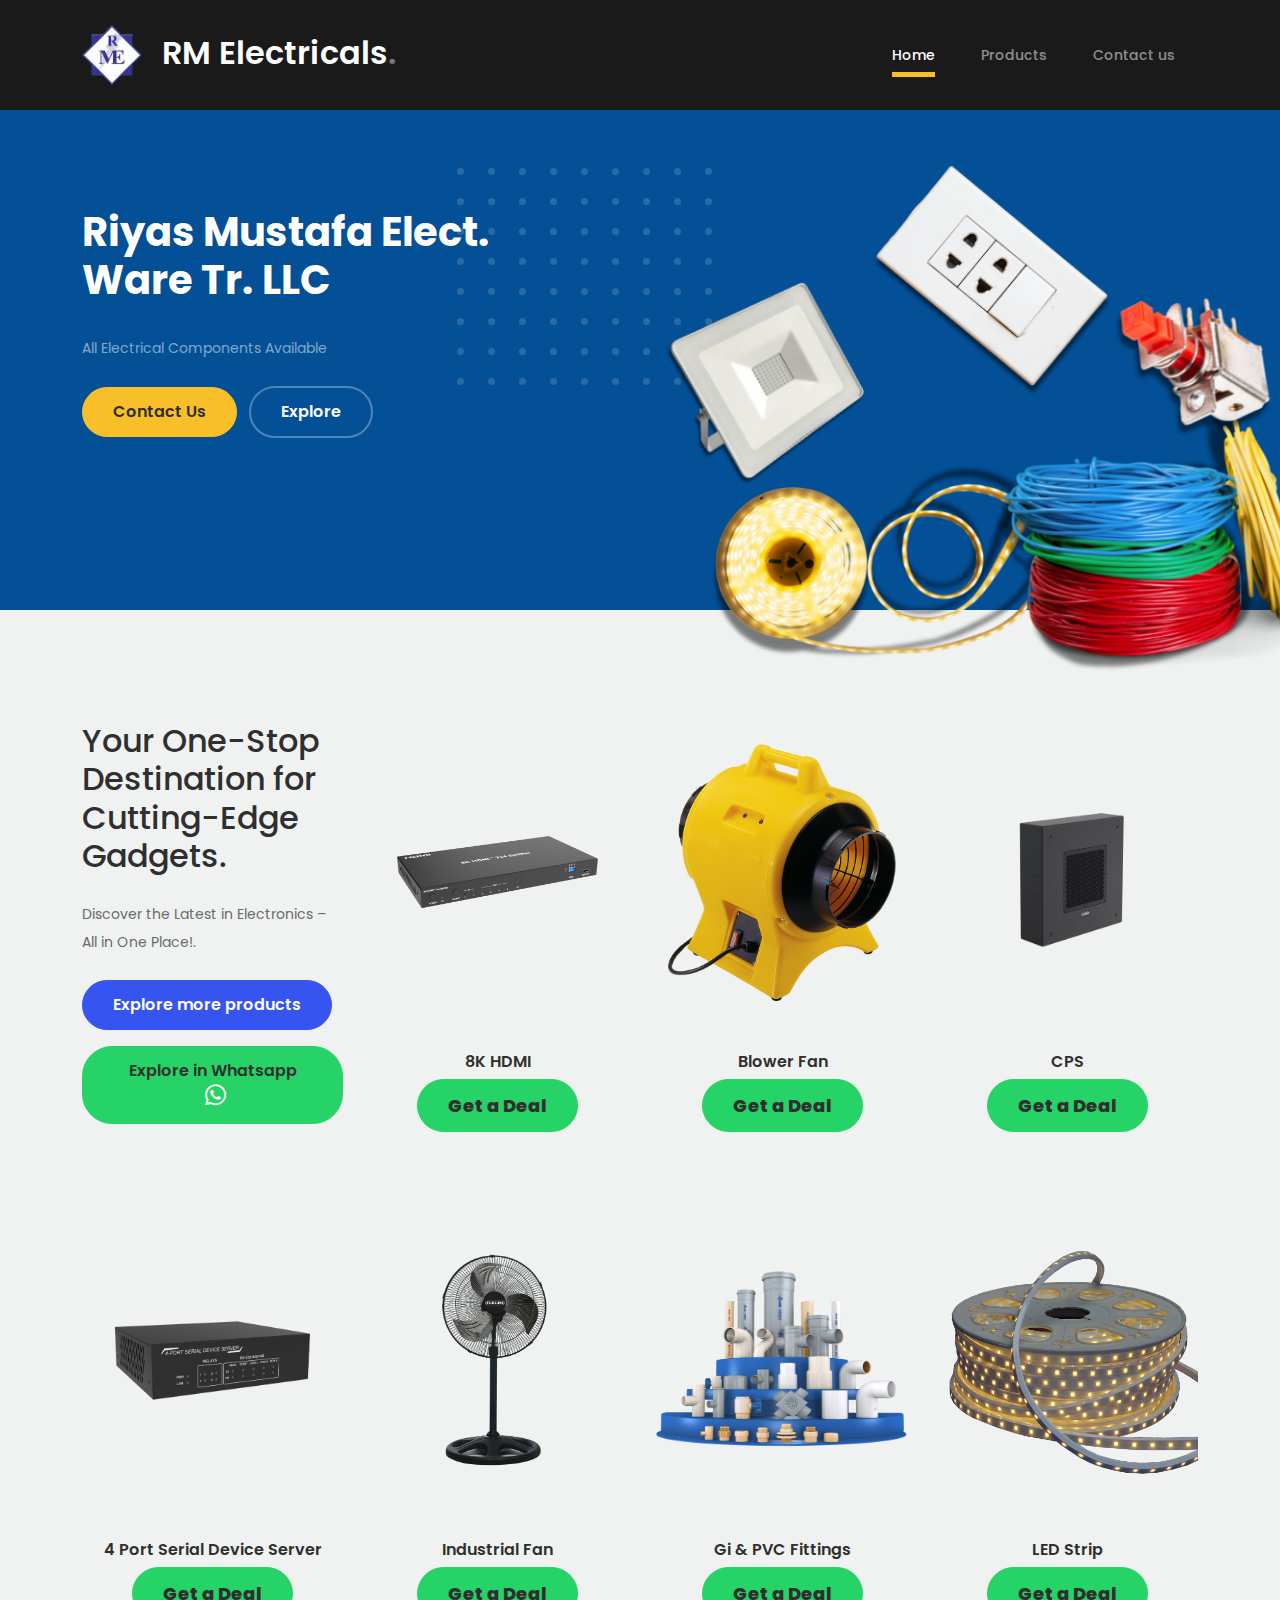
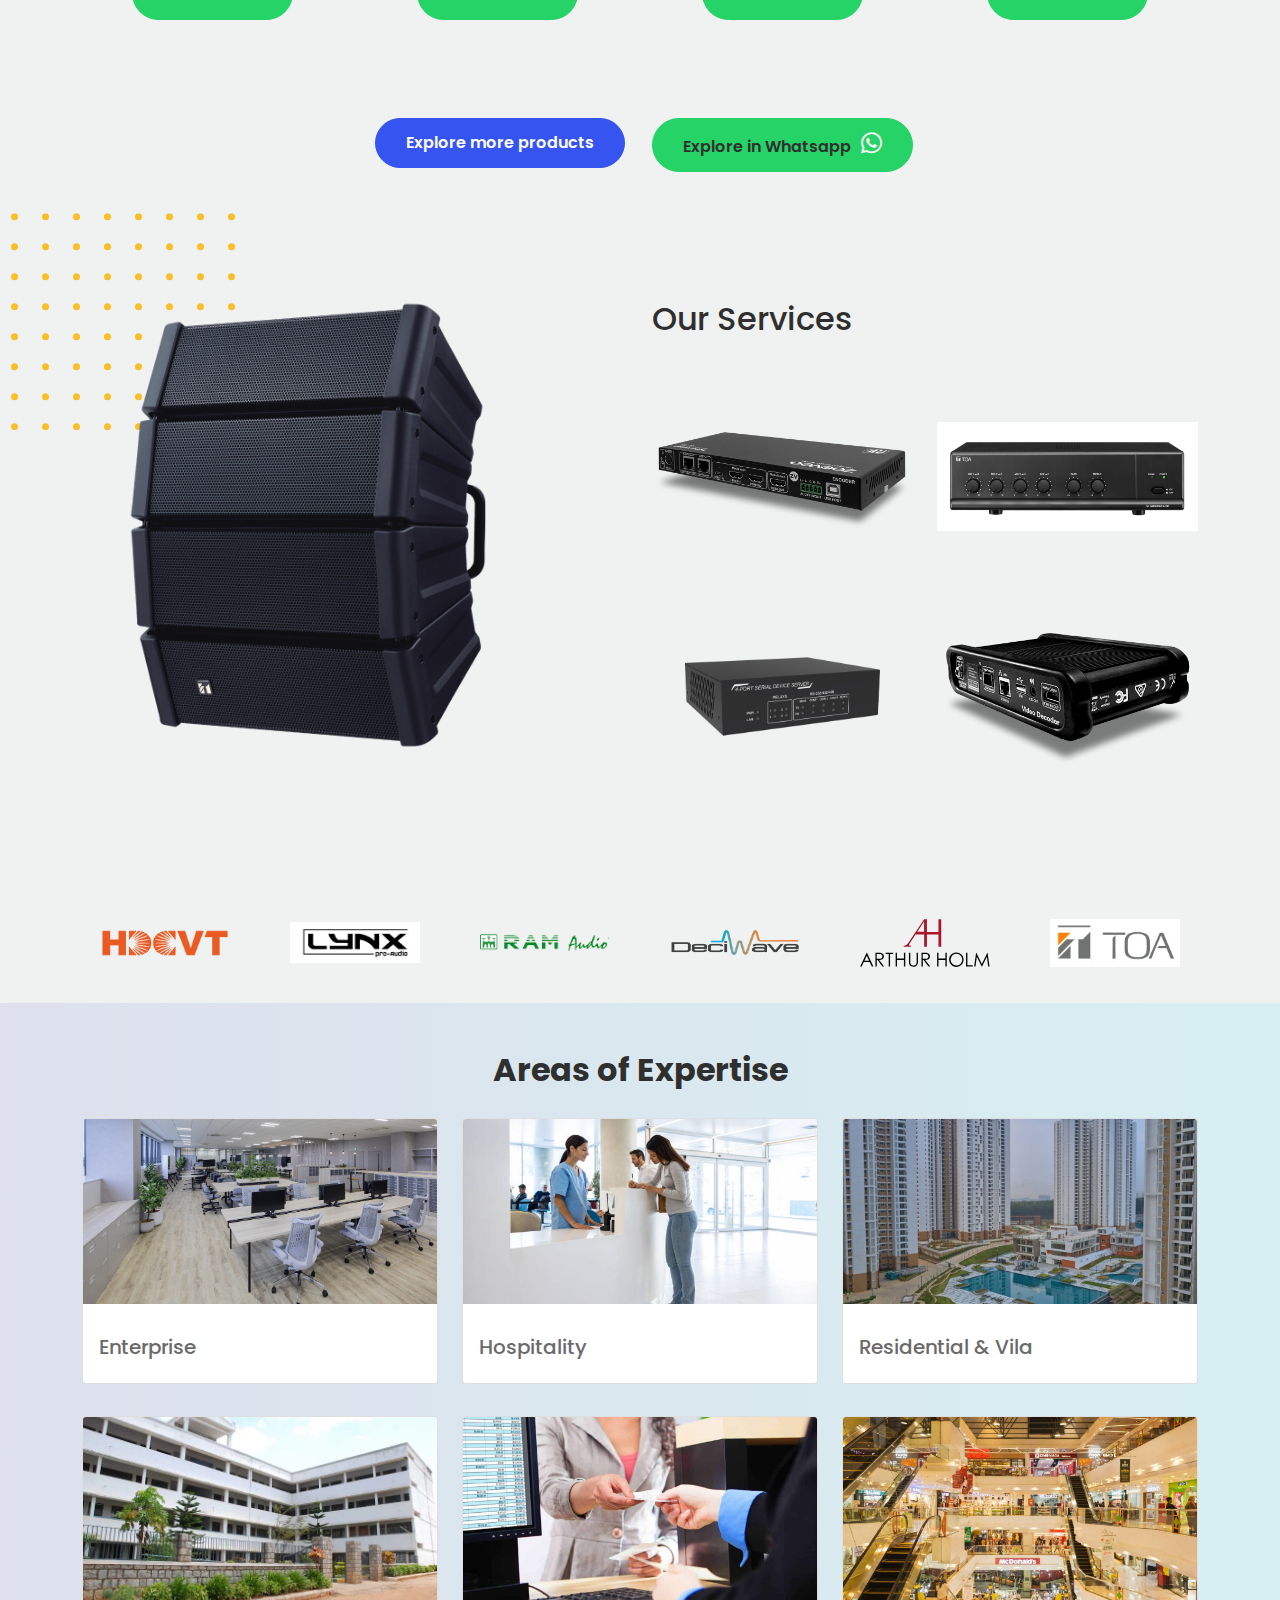
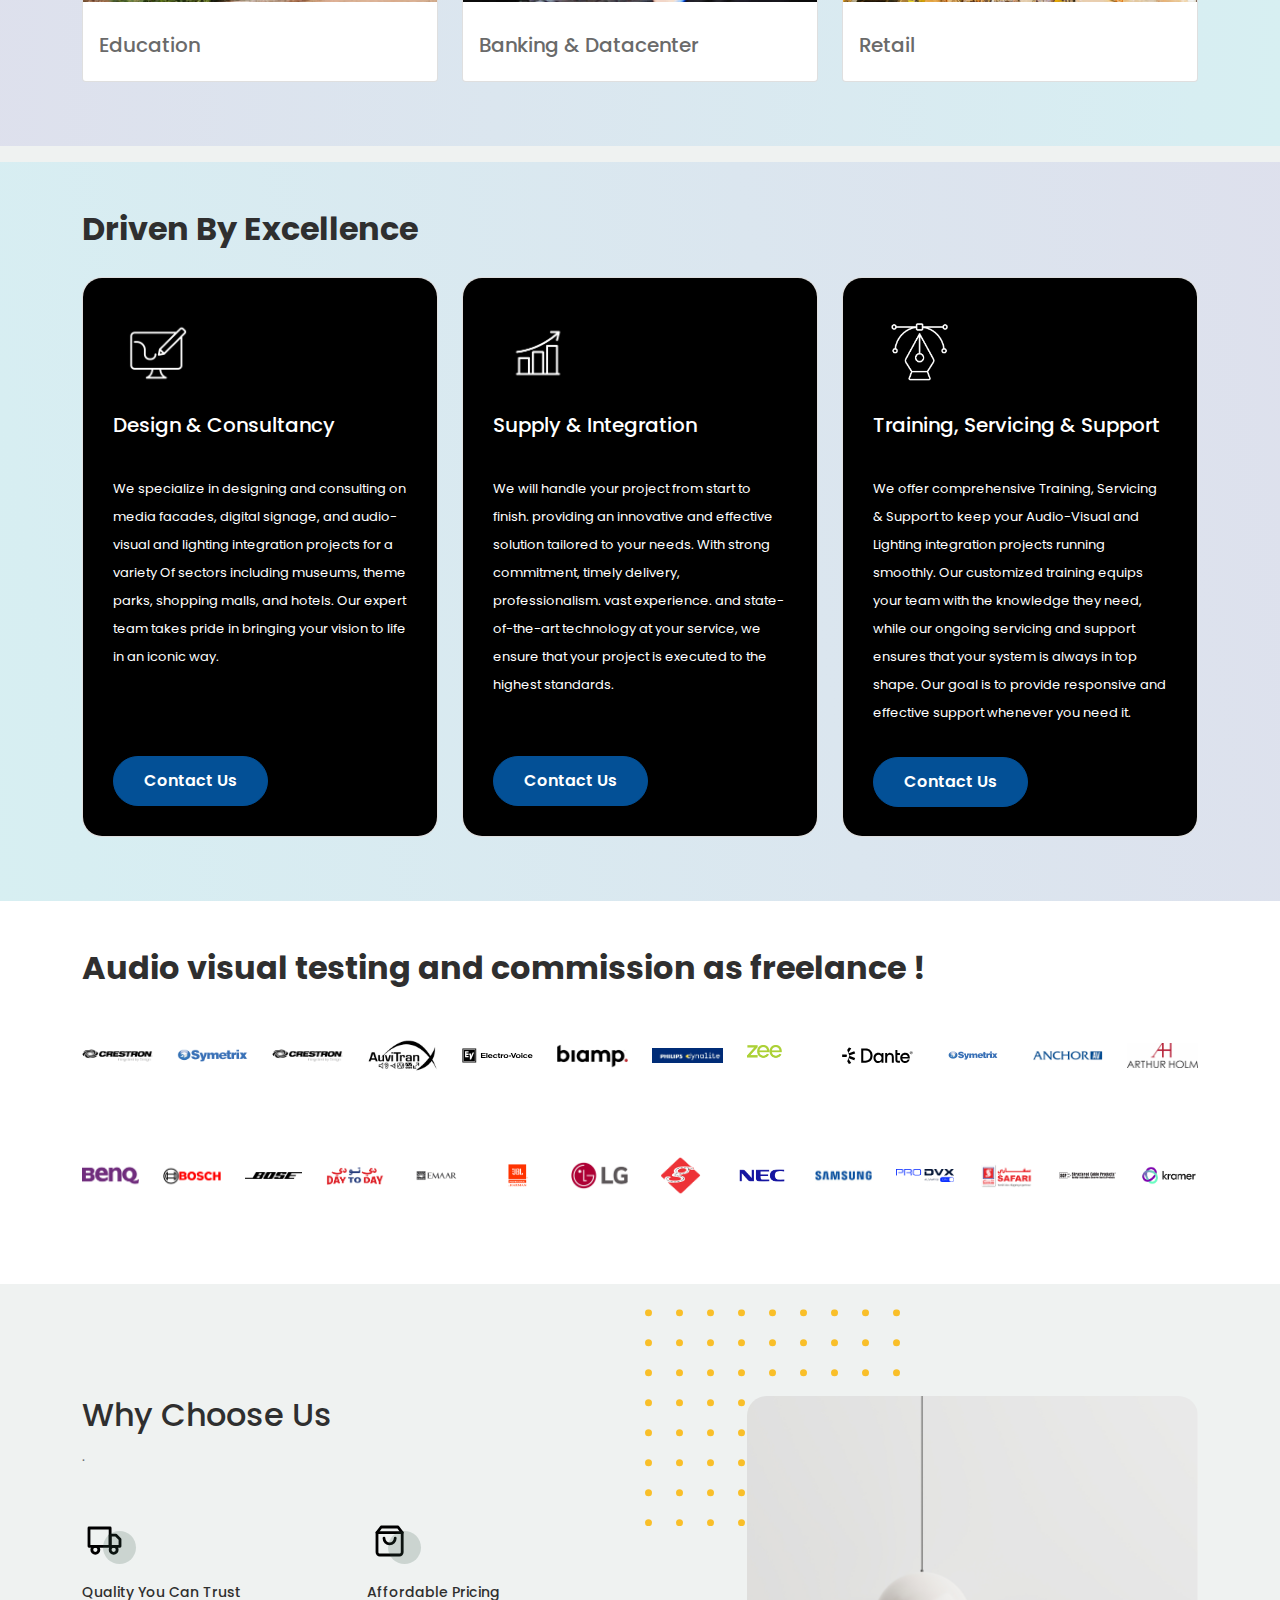
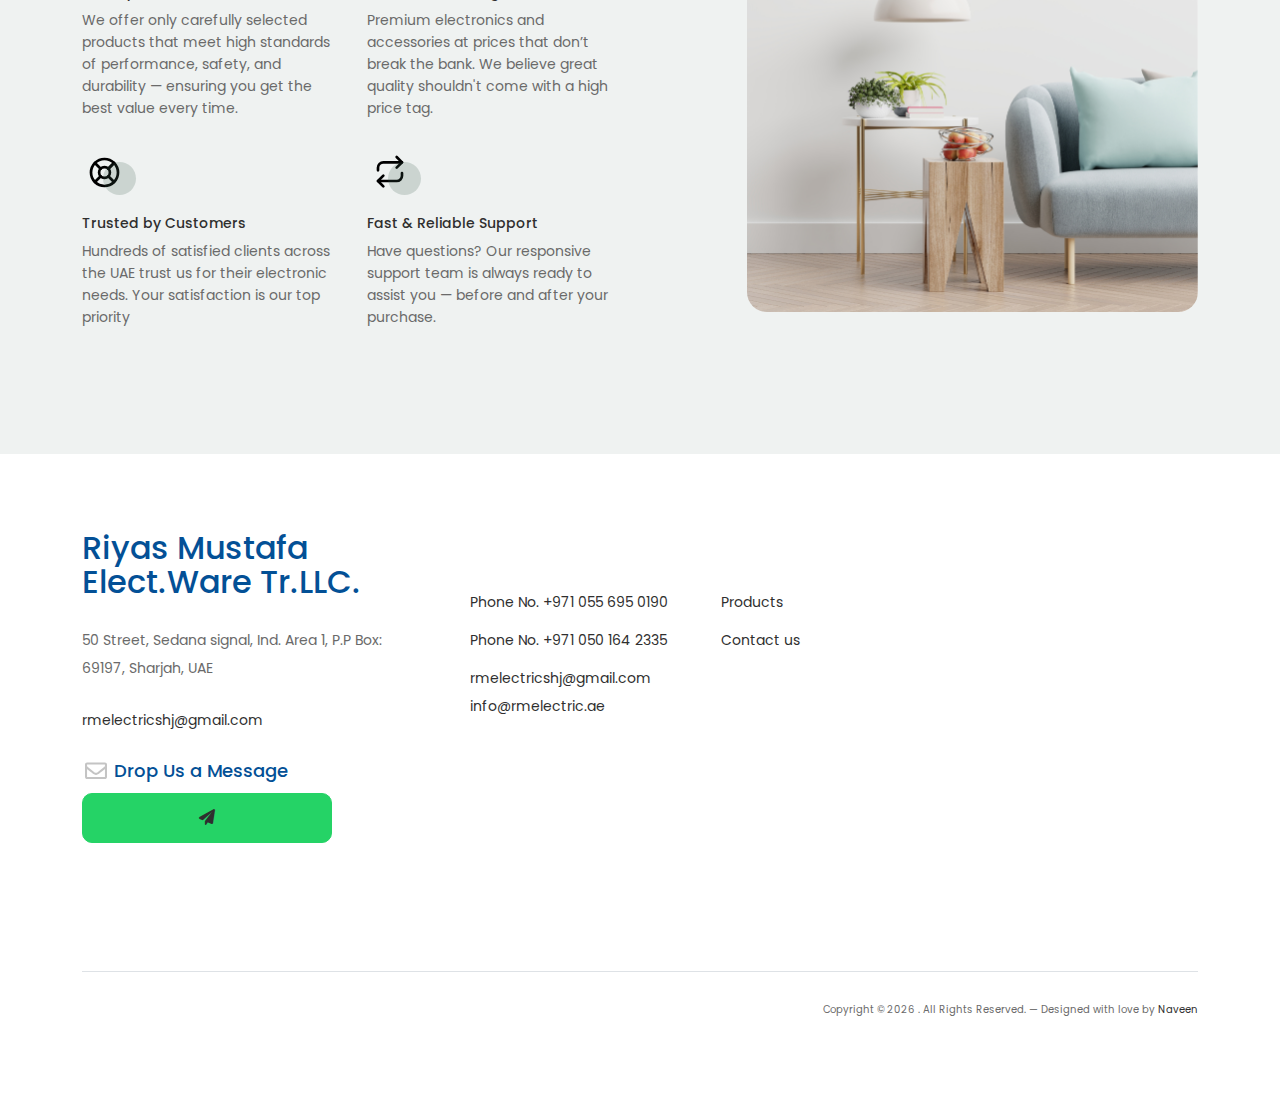
<file: index.html>
<!DOCTYPE html>
<html lang="en">
  <head>
    <meta charset="utf-8" />
    <meta
      name="viewport"
      content="width=device-width, initial-scale=1, shrink-to-fit=no"
    />
    <meta name="author" content="Untree.co" />
    <link rel="shortcut icon" href="favicon.png" />

    <meta name="description" content="" />
    <meta name="keywords" content="bootstrap, bootstrap4" />

    <!-- Bootstrap CSS -->
    <link href="css/bootstrap.min.css" rel="stylesheet" />
    <link
      href="https://cdnjs.cloudflare.com/ajax/libs/font-awesome/6.0.0-beta3/css/all.min.css"
      rel="stylesheet"
    />
    <link href="css/tiny-slider.css" rel="stylesheet" />
    <link
      rel="stylesheet"
      href="https://cdn.jsdelivr.net/npm/swiper@10/swiper-bundle.min.css"
    />
    <link href="css/style.css" rel="stylesheet" />
    <title>Riyas Mustafa Electricals | Dubai</title>
  </head>

  <body>
    <!-- Start Header/Navigation -->
    <nav
      class="custom-navbar navbar navbar navbar-expand-md navbar-dark bg-dark"
      arial-label="Furni navigation bar"
    >
      <div class="container">
        <a class="navbar-brand" href="index.html"
          ><img src="images/main-logopng.png" class="main-logo" srcset="" />RM
          Electricals<span>.</span></a
        >

        <button
          class="navbar-toggler"
          type="button"
          data-bs-toggle="collapse"
          data-bs-target="#navbarsFurni"
          aria-controls="navbarsFurni"
          aria-expanded="false"
          aria-label="Toggle navigation"
        >
          <span class="navbar-toggler-icon"></span>
        </button>

        <div class="collapse navbar-collapse" id="navbarsFurni">
          <ul class="custom-navbar-nav navbar-nav ms-auto mb-2 mb-md-0">
            <li class="nav-item active">
              <a class="nav-link" href="index.html">Home</a>
            </li>
            <li><a class="nav-link" href="shop.html">Products</a></li>
            <li><a class="nav-link" href="#contact">Contact us</a></li>
          </ul>
        </div>
      </div>
    </nav>
    <!-- End Header/Navigation -->

    <!-- Start Hero Section -->
    <div class="hero">
      <div class="container">
        <div class="row justify-content-between">
          <div class="col-lg-5">
            <div class="intro-excerpt">
              <h1>
                Riyas Mustafa <span clsas="d-block">Elect. Ware Tr. LLC</span>
              </h1>
              <p class="mb-4">All Electrical Components Available</p>
              <p>
                <a
                  href="https://wa.me/971524978348?text=Hello%2C%20I%27m%20interested%20in%20your%20products.%20Please%20share%20more%20details." target="_blank""
                  class="btn btn-secondary me-2"
                  >Contact Us</a
                >
                <a href="#explore" class="btn btn-white-outline">Explore</a>
              </p>
              <br />
            </div>
          </div>
          <div class="col-lg-7">
            <div class="hero-img-wrap">
              <img src="images/head-bg.png" class="img-fluid" />
            </div>
          </div>
        </div>
      </div>
    </div>
    <!-- End Hero Section -->

    <!-- Start Product Section -->
    <div class="product-section pb-0" id="explore">
      <div class="container">
        <!-- Start Row 1 -->
        <div class="row">
          <!-- Start Column 1 -->
          <div class="col-md2 col-lg-3 mb-5 mb-lg-0">
            <h2 class="mb-4 section-title">
              Your One-Stop Destination for Cutting-Edge Gadgets.
            </h2>
            <p class="mb-4">
              Discover the Latest in Electronics – All in One Place!.
            </p>
            <p>
              <a href="shop.html" class="btn btn-blue">Explore more products</a>
            </p>
            <p>
              <a href="https://wa.me/+971582276119" class="btn btn-green"
                >Explore in Whatsapp <i class="fa-brands fa-whatsapp wa"></i
              ></a>
            </p>
          </div>
          <!-- End Column 1 -->

          <!-- Start Column 2 -->
          <div class="col-12 col-md-4 col-lg-3 mb-5 mb-md-0">
            <a class="product-item" href="https://wa.me/+971582276119">
              <img
                src="images/product/8k-hdmi.png"
                class="img-fluid product-thumbnail short"
              />
              <h3 class="product-title">8K HDMI</h3>
              <strong class="product-price btn btn-green">Get a Deal</strong>

              <span class="icon-cross">
                <img src="images/whatsapp.png" class="img-fluid" />
              </span>
            </a>
          </div>
          <!-- End Column 2 -->

          <!-- Start Column 3 -->
          <div class="col-6 col-md-4 col-lg-3 mb-5 mb-md-0">
            <a class="product-item" href="https://wa.me/+971582276119">
              <img
                src="images/product/blower-fan.png"
                class="img-fluid product-thumbnail short"
              />

              <h3 class="product-title">Blower Fan</h3>
              <strong class="product-price btn btn-green">Get a Deal</strong>

              <span class="icon-cross">
                <img src="images/whatsapp.png" class="img-fluid" />
              </span>
            </a>
          </div>
          <!-- End Column 3 -->

          <!-- Start Column 4 -->
          <div class="col-6 col-md-4 col-lg-3 mb-5 mb-md-0">
            <a class="product-item" href="https://wa.me/+971582276119">
              <img
                src="images/product/CPS-F10S-sin-fondo-scaled.webp"
                class="img-fluid product-thumbnail short"
              />
              <h3 class="product-title">CPS</h3>
              <strong class="product-price btn btn-green">Get a Deal</strong>

              <span class="icon-cross">
                <img src="images/whatsapp.png" class="img-fluid" />
              </span>
            </a>
          </div>
          <!-- End Column 4 -->
        </div>
        <!-- End Row 1 -->
        <br />
        <!-- Start Row 2 -->
        <div class="row">
          <!-- Start Column 1 -->
          <div class="col-6 col-md-4 col-lg-3 mb-5 mb-md-0">
            <a class="product-item" href="https://wa.me/+971582276119">
              <img
                src="images/product/4-port-service.png"
                class="img-fluid product-thumbnail short"
              />
              <h3 class="product-title">4 Port Serial Device Server</h3>
              <strong class="product-price btn btn-green">Get a Deal</strong>

              <span class="icon-cross">
                <img src="images/whatsapp.png" class="img-fluid" />
              </span>
            </a>
          </div>
          <!-- End Column 1 -->

          <!-- Start Column 2 -->
          <div class="col-6 col-md-4 col-lg-3 mb-5 mb-md-0">
            <a class="product-item" href="https://wa.me/+971582276119">
              <img
                src="images/product/industrial-fan.png"
                class="img-fluid product-thumbnail short"
              />
              <h3 class="product-title">Industrial Fan</h3>
              <strong class="product-price btn btn-green">Get a Deal</strong>

              <span class="icon-cross">
                <img src="images/whatsapp.png" class="img-fluid" />
              </span>
            </a>
          </div>
          <!-- End Column 2 -->

          <!-- Start Column 3 -->
          <div class="col-6 col-md-4 col-lg-3 mb-5 mb-md-0">
            <a class="product-item" href="https://wa.me/+971582276119">
              <img
                src="images/product/pvc-fitting.png"
                class="img-fluid product-thumbnail short"
              />

              <h3 class="product-title">Gi & PVC Fittings</h3>
              <strong class="product-price btn btn-green">Get a Deal</strong>

              <span class="icon-cross">
                <img src="images/whatsapp.png" class="img-fluid" />
              </span>
            </a>
          </div>
          <!-- End Column 3 -->

          <!-- Start Column 4 -->
          <div class="col-6 col-md-4 col-lg-3 mb-5 mb-md-0">
            <a class="product-item" href="https://wa.me/+971582276119">
              <img
                src="images/product/led-strip.png"
                class="img-fluid product-thumbnail short"
              />
              <h3 class="product-title">LED Strip</h3>
              <strong class="product-price btn btn-green">Get a Deal</strong>

              <span class="icon-cross">
                <img src="images/whatsapp.png" class="img-fluid" />
              </span>
            </a>
          </div>
          <!-- End Column 4 -->
          <!-- End Row 2 -->

          <!-- Start Explore area -->

          <div class="d-flex justify-content-center text-center mt-md-5">
            <div class="row">
              <div class="col-md-6 col-lg-6 mb-3 mb-lg-0">
                <p>
                  <a href="shop.html" class="btn btn-blue"
                    >Explore more products</a
                  >
                </p>
              </div>
              <div class="col-md-6 col-lg-6 mb-3 mb-lg-0">
                <p>
                  <a
                    href="https://wa.me/+971582276119"
                    class="btn btn-green no-wrap"
                    >Explore in Whatsapp <i class="fa-brands fa-whatsapp wa"></i
                  ></a>
                </p>
              </div>
            </div>
          </div>
        </div>
      </div>
    </div>
      <!-- End Explore area -->
      <!-- End Product Section -->

      <!-- Start Why Choose Us Section -->
      <div class="why-choose-section pb-2 our-service-m">
        <div class="container">
          <div class="row justify-content-between">
            <div class="col-lg-5">
              <div class="img-wrap">
                <img src="images/Speaker.png" alt="Image" class="img-fluid" />
              </div>
            </div>
            <div class="col-lg-6">
              <h2 class="section-title">Our Services</h2>

              <div class="row my-5 our-service-m">
                <div class="col-6 col-md-6">

                <a class="product-item no-anim pb-0" href="https://wa.me/+971582276119">
              <img
                src="images/product/zyperuhd60-2e-beautyshot.png"
                class="img-fluid product-thumbnail short short-service"
              />
            </a>
                </div>
				<div class="col-6 col-md-6">
                <div class="feature">

                <a class="product-item no-anim" href="https://wa.me/+971582276119">
              <img
                src="images/product/a230-hv_pf1e.jpg"
                class="img-fluid product-thumbnail short short-service"
              />
            </a>
                  </div>
                </div>

				<div class="col-6 col-md-6">
                <div class="feature">

                <a class="product-item no-anim" href="https://wa.me/+971582276119">
              <img
                src="images/product/4-port-service.png"
                class="img-fluid product-thumbnail short short-service mb-0"
              />
            </a>
                  </div>
                </div>

				<div class="col-6 col-md-6">
                <div class="feature">

                <a class="product-item no-anim" href="https://wa.me/+971582276119">
              <img
                src="images/product/zyperxr-decoder-Z4KDECF3XS-beautyshot.png"
                class="img-fluid product-thumbnail short short-service"
              />
            </a>
                  </div>
                </div>



              </div>
            </div>
          </div>
        </div>
      </div>
      <!-- End Why Choose Us Section -->

            <!-- Start Brand -->

      <div class="popular-product pb-0">
        <div class="container">
          <div class="row">
            <div class="col-4 col-md-2 col-lg-2 mb-3 mb-lg-0">
              <div class="product-item-sm d-flex justify-content-center">
                <div class="">
                  <img
                    src="images/brand/00.png"
                    alt="Image"
                    class="img-fluid sm-product"
                  />
                </div>
              </div>
            </div>

            <div class="col-4 col-md-2 col-lg-2 mb-3 mb-lg-0">
              <div class="product-item-sm d-flex justify-content-center">
                <div class="">
                  <img
                    src="images/brand/01.jpg"
                    alt="Image"
                    class="img-fluid sm-product"
                  />
                </div>
              </div>
            </div>

            <div class="col-4 col-md-2 col-lg-2 mb-3 mb-lg-0">
              <div class="product-item-sm d-flex justify-content-center">
                <div class="">
                  <img
                    src="images/brand/02.png"
                    alt="Image"
                    class="img-fluid sm-product"
                  />
                </div>
              </div>
            </div>

            <div class="col-4 col-md-2 col-lg-2 mb-3 mb-lg-0">
              <div class="product-item-sm d-flex justify-content-center">
                <div class="">
                  <img
                    src="images/brand/03.png"
                    alt="Image"
                    class="img-fluid sm-product"
                  />
                </div>
              </div>
            </div>
            <div class="col-4 col-md-2 col-lg-2 mb-3 mb-lg-0">
              <div class="product-item-sm d-flex justify-content-center">
                <div class="">
                  <img
                    src="images/brand/04.svg"
                    alt="Image"
                    class="img-fluid sm-product"
                  />
                </div>
              </div>
            </div>
            <div class="col-4 col-md-2 col-lg-2 mb-3 mb-lg-0">
              <div class="product-item-sm d-flex justify-content-center">
                <div class="">
                  <img
                    src="images/brand/05.jpg"
                    alt="Image"
                    class="img-fluid sm-product"
                  />
                </div>
              </div>
            </div>
          </div>
        </div>
      </div>
    <!-- End Brand -->

      <!-- Start Areas of Expertise -->
      <div class="why-choose-section pb-5 pt-5 our-service-m" style="background: #0e0eab;
background: linear-gradient(90deg,rgb(69, 69, 200,0.1) 0%, rgba(0, 212, 255, 0.1) 100%);">
        <div class="container" >
          <div class="row justify-content-between">
            <div class="col-lg-12">
              <h2 class="section-title" style="margin-bottom: 0.8rem; font-weight: bold; text-align: center;">Areas of Expertise</h2>

              <div class="row  our-service-m">
                <div class="col-6 col-md-4 my-3">
                <div class="card " style="width: 100%;">
                  <img src="images/office.jpg" class="card-img-top product-item " alt="...">
                  <div class="card-body" style="height: fit-content;">
                    <h5 class="card-title">Enterprise</h5>
                  </div>
                </div>
                </div>
                <div class="col-6 col-md-4 my-3">
                <div class="card" style="width: 100%;">
                  <img src="images/Hospita.jpg" class="card-img-top product-item " alt="..." >
                  <div class="card-body">
                    <h5 class="card-title">Hospitality</h5>
                  </div>
                </div>
                </div>
                <div class="col-6 col-md-4 my-3">
                <div class="card" style="width: 100%;">
                  <img src="images/residential.jpg" class="card-img-top product-item " alt="...">
                  <div class="card-body">
                    <h5 class="card-title">Residential & Vila</h5>
                  </div>
                </div>
                </div>
                <div class="col-6 col-md-4 my-3">
                <div class="card" style="width: 100%;">
                  <img src="images/education.webp" class="card-img-top product-item " alt="...">
                  <div class="card-body">
                    <h5 class="card-title">Education</h5>
                  </div>
                </div>
                </div>
                <div class="col-6 col-md-4 my-3">
                <div class="card" style="width: 100%;">
                  <img src="images/bank.jpg" class="card-img-top product-item " alt="...">
                  <div class="card-body">
                    <h5 class="card-title">Banking & Datacenter</h5>
                  </div>
                </div>
                </div>
                <div class="col-6 col-md-4 my-3">
                <div class="card" style="width: 100%;">
                  <img src="images/retail.jpg" class="card-img-top product-item " alt="...">
                  <div class="card-body">
                    <h5 class="card-title">Retail</h5>
                  </div>
                </div>
                </div>
				
                </div>



              </div>
            </div>
          </div>
        </div>
      <!-- End Areas of Expertise -->


      <!-- Start Driven By Excellence -->
      <div class="why-choose-section pb-5 pt-5 our-service-m" style="background: #0e0eab;
background: linear-gradient(260deg,rgb(69, 69, 200,0.1) 0%, rgba(0, 212, 255, 0.1) 100%); margin-top: 1rem;">
        <div class="container" >
          <div class="row justify-content-between">
            <div class="col-lg-12">
              <h2 class="section-title" style="margin-bottom: 0.8rem; font-weight: bold; ">Driven By Excellence</h2>

              <div class="row  our-service-m">
                <div class="col-12 col-md-4 my-3">
                      <div class="card card-h">
                        <div class="card-body bg-black text-white d-flex flex-column" style="padding: 30px;">
                          <div class="icon">
										<img src="images/pc-brush.png" alt="Image" class="imf-fluid size">
									</div>
                          <h5 class="card-title">Design & Consultancy</h5>
                          <p class="card-text">We specialize in designing and consulting on media facades, digital signage, and audio-visual and lighting integration projects for a variety Of sectors including museums, theme parks, shopping malls, and hotels. Our expert team takes pride in bringing your vision to life in an iconic way.</p>
                          <div class="mt-auto">
                          <a href="#contact" class="btn btn-primary">Contact Us</a>
                        </div>
                      </div>
                      </div>
                      </div>
                <div class="col-12 col-md-4 my-3">
                      <div class="card card-h">
                        <div class="card-body  bg-black text-white d-flex flex-column" style="padding: 30px;">
                          <div class="icon">
										<img src="images/stock.png" alt="Image" class="imf-fluid size">
									</div>
                          <h5 class="card-title">Supply & Integration</h5>
                          <p class="card-text">We will handle your project from start to finish. providing an innovative and effective solution tailored to your needs. With strong commitment, timely delivery, professionalism. vast experience. and state-of-the-art technology at your service, we ensure that your project is executed to the highest standards.</p>
                          <div class="mt-auto">
                          <a href="#contact" class="btn btn-primary">Contact Us</a>
                          </div>
                        </div>
                      </div>
                      </div>
                <div class="col-12 col-md-4 my-3">
                      <div class="card card-h">
                        <div class="card-body bg-black text-white d-flex flex-column" style="padding: 30px;">
                          <div class="icon">
										<img src="images/pen.png" alt="Image" class="imf-fluid size">
									</div>
                          <h5 class="card-title">Training, Servicing & Support</h5>
                          <p class="card-text">We offer comprehensive Training, Servicing & Support to keep your Audio-Visual and Lighting integration projects running smoothly. Our customized training equips your team with the knowledge they need, while our ongoing servicing and support ensures that your system is always in top shape. Our goal is to provide responsive and effective support whenever you need it.</p>
                          <div class="mt-auto">
                          <a href="#contact" class="btn btn-primary">Contact Us</a>
                          </div>
                        </div>
                      </div>
                      </div>
                     
                				
                </div>

              </div>
            </div>
          </div>
        </div>
      <!-- End Driven By Excellence -->


	 
	<!-- Start services -->

	 <!-- Start Why Choose Us Section -->
		<div class="why-choose-section pb-5 pt-5 bg-white brand-mobile">
			<div class="container">
				<div class="row justify-content-between">
					<div class="col-lg-12">
						<h2 class="section-title" style="font-weight: bold;">Audio visual testing and commission as freelance !</h2>

						<div class="row">
							<div class="col-3 col-md">
								<div class="product-item-sm d-flex justify-content-center">
									<div class="">
									<img
										src="images/brand/1.png"
										alt="Image"
										class="img-fluid sm-product"
									/>
									</div>
								</div>
								</div>
							<div class="col-1 col-md">
								<div class="product-item-sm d-flex justify-content-center">
									<div class="">
									<img
										src="images/brand/2.png"
										alt="Image"
										class="img-fluid sm-product"
									/>
									</div>
								</div>
								</div>
							<div class="col-3 col-md">
								<div class="product-item-sm d-flex justify-content-center">
									<div class="">
									<img
										src="images/brand/3.png"
										alt="Image"
										class="img-fluid sm-product"
									/>
									</div>
								</div>
								</div>
							<div class="col-3 col-md">
								<div class="product-item-sm d-flex justify-content-center">
									<div class="">
									<img
										src="images/brand/4.jpg"
										alt="Image"
										class="img-fluid sm-product"
									/>
									</div>
								</div>
								</div>
							<div class="col-3 col-md">
								<div class="product-item-sm d-flex justify-content-center">
									<div class="">
									<img
										src="images/brand/5.svg"
										alt="Image"
										class="img-fluid sm-product"
									/>
									</div>
								</div>
								</div>
							<div class="col-3 col-md">
								<div class="product-item-sm d-flex justify-content-center">
									<div class="">
									<img
										src="images/brand/6.png"
										alt="Image"
										class="img-fluid sm-product"
									/>
									</div>
								</div>
								</div>
							<div class="col-3 col-md">
								<div class="product-item-sm d-flex justify-content-center">
									<div class="">
									<img
										src="images/brand/7.jpg"
										alt="Image"
										class="img-fluid sm-product"
									/>
									</div>
								</div>
								</div>
							<div class="col-3 col-md">
								<div class="product-item-sm d-flex justify-content-center">
									<div class="">
									<img
										src="images/brand/8.png"
										alt="Image"
										class="img-fluid sm-product"
									/>
									</div>
								</div>
								</div>
							<div class="col-3 col-md">
								<div class="product-item-sm d-flex justify-content-center">
									<div class="">
									<img
										src="images/brand/9.svg"
										alt="Image"
										class="img-fluid sm-product"
									/>
									</div>
								</div>
								</div>
							<div class="col-3 col-md">
								<div class="product-item-sm d-flex justify-content-center">
									<div class="">
									<img
										src="images/brand/10.png"
										alt="Image"
										class="img-fluid sm-product"
                    style="width: 50px;"
									/>
									</div>
								</div>
								</div>
							<div class="col-3 col-md">
								<div class="product-item-sm d-flex justify-content-center">
									<div class="">
									<img
										src="images/brand/11.png"
										alt="Image"
										class="img-fluid sm-product"
									/>
									</div>
								</div>
								</div>
							<div class="col-3 col-md">
								<div class="product-item-sm d-flex justify-content-center">
									<div class="">
									<img
										src="images/brand/12.jpg"
										alt="Image"
										class="img-fluid sm-product"
									/>
									</div>
								</div>
								</div>
				</div>
        <!-- 3 row -->
						<div class="row">
							<div class="col-3 col-md">
								<div class="product-item-sm d-flex justify-content-center">
									<div class="">
									<img
										src="images/brand/13.png"
										alt="Image"
										class="img-fluid sm-product"
									/>
									</div>
								</div>
								</div>
							<div class="col-1 col-md">
								<div class="product-item-sm d-flex justify-content-center">
									<div class="">
									<img
										src="images/brand/14.png"
										alt="Image"
										class="img-fluid sm-product"
									/>
									</div>
								</div>
								</div>
							<div class="col-3 col-md">
								<div class="product-item-sm d-flex justify-content-center">
									<div class="">
									<img
										src="images/brand/15.png"
										alt="Image"
										class="img-fluid sm-product"
									/>
									</div>
								</div>
								</div>
							<div class="col-3 col-md">
								<div class="product-item-sm d-flex justify-content-center">
									<div class="">
									<img
										src="images/brand/16.png"
										alt="Image"
										class="img-fluid sm-product"
									/>
									</div>
								</div>
								</div>
							<div class="col-3 col-md">
								<div class="product-item-sm d-flex justify-content-center">
									<div class="">
									<img
										src="images/brand/17.png"
										alt="Image"
										class="img-fluid sm-product"
									/>
									</div>
								</div>
								</div>
							<div class="col-3 col-md">
								<div class="product-item-sm d-flex justify-content-center">
									<div class="">
									<img
										src="images/brand/18.png"
										alt="Image"
										class="img-fluid sm-product"
									/>
									</div>
								</div>
								</div>
							<div class="col-3 col-md">
								<div class="product-item-sm d-flex justify-content-center">
									<div class="">
									<img
										src="images/brand/19.png"
										alt="Image"
										class="img-fluid sm-product"
									/>
									</div>
								</div>
								</div>
							<div class="col-3 col-md">
								<div class="product-item-sm d-flex justify-content-center">
									<div class="">
									<img
										src="images/brand/20.png"
										alt="Image"
										class="img-fluid sm-product"
									/>
									</div>
								</div>
								</div>
							<div class="col-3 col-md">
								<div class="product-item-sm d-flex justify-content-center">
									<div class="">
									<img
										src="images/brand/21.png"
										alt="Image"
										class="img-fluid sm-product"
									/>
									</div>
								</div>
								</div>
							<div class="col-3 col-md">
								<div class="product-item-sm d-flex justify-content-center">
									<div class="">
									<img
										src="images/brand/22.webp"
										alt="Image"
										class="img-fluid sm-product"
									/>
									</div>
								</div>
								</div>
							<div class="col-3 col-md">
								<div class="product-item-sm d-flex justify-content-center">
									<div class="">
									<img
										src="images/brand/23.png"
										alt="Image"
										class="img-fluid sm-product"
									/>
									</div>
								</div>
								</div>
							<div class="col-3 col-md">
								<div class="product-item-sm d-flex justify-content-center">
									<div class="">
									<img
										src="images/brand/24.png"
										alt="Image"
										class="img-fluid sm-product"
									/>
									</div>
								</div>
								</div>
							<div class="col-3 col-md">
								<div class="product-item-sm d-flex justify-content-center">
									<div class="">
									<img
										src="images/brand/25.webp"
										alt="Image"
										class="img-fluid sm-product"
									/>
									</div>
								</div>
								</div>
							<div class="col-3 col-md">
								<div class="product-item-sm d-flex justify-content-center">
									<div class="">
									<img
										src="images/brand/99.png"
										alt="Image"
										class="img-fluid sm-product"
									/>
									</div>
								</div>
								</div>
				</div>
				</div>
				</div>
			</div>
		</div>

		<!-- End Why Choose Us Section -->
	 <!-- Start Why Choose Us Section -->
		<div class="why-choose-section pb-5 brand-mobile">
			<div class="container">
				<div class="row justify-content-between">
					<div class="col-lg-6">
						<h2 class="section-title">Why Choose Us</h2>
						<p>.</p>

						<div class="row my-5">
							<div class="col-6 col-md-6">
								<div class="feature">
									<div class="icon">
										<img src="images/truck.svg" alt="Image" class="imf-fluid">
									</div>
									<h3>Quality You Can Trust</h3>
									<p>We offer only carefully selected products that meet high standards of performance, safety, and durability — ensuring you get the best value every time.</p>
								</div>
							</div>

							<div class="col-6 col-md-6">
								<div class="feature">
									<div class="icon">
										<img src="images/bag.svg" alt="Image" class="imf-fluid">
									</div>
									<h3>Affordable Pricing</h3>
									<p>Premium electronics and accessories at prices that don’t break the bank. We believe great quality shouldn't come with a high price tag.</p>
								</div>
							</div>

							<div class="col-6 col-md-6">
								<div class="feature">
									<div class="icon">
										<img src="images/support.svg" alt="Image" class="imf-fluid">
									</div>
									<h3>Trusted by Customers</h3>
									<p>Hundreds of satisfied clients across the UAE trust us for their electronic needs. Your satisfaction is our top priority</p>
								</div>
							</div>

							<div class="col-6 col-md-6">
								<div class="feature">
									<div class="icon">
										<img src="images/return.svg" alt="Image" class="imf-fluid">
									</div>
									<h3>Fast & Reliable Support</h3>
									<p>Have questions? Our responsive support team is always ready to assist you — before and after your purchase.</p>
								</div>
							</div>

						</div>
					</div>

					<div class="col-lg-5">
						<div class="img-wrap">
							<img src="images/why-choose-us-img.jpg" alt="Image" class="img-fluid">
						</div>
					</div>

				</div>
			</div>
		</div>
		<!-- End Why Choose Us Section -->

    <!-- Start Footer Section -->
    <footer class="footer-section pb-7" id="contact">
      <div class="container relative">

        <div class="row g-5 mb-5">
          <div class="col-lg-4">
            <div class="mb-4 footer-logo-wrap">
              <a href="#" class="footer-logo"
                >Riyas Mustafa Elect.Ware Tr.LLC<span>.</span></a
              >
            </div>
            <p class="mb-4">
              50 Street, Sedana signal, Ind. Area 1, P.P Box: 69197, Sharjah,
              UAE
            </p>
            <p class="mb-4"><a href="mailto:rmelectricshj@gmail.com">rmelectricshj@gmail.com</a> </p>
            <div class="subscription-form">
              <h3 class="d-flex align-items-center">
                <span class="me-1"
                  ><img
                    src="images/envelope-outline.svg"
                    alt="Image"
                    class="img-fluid" /></span
                ><span>Drop Us a Message</span>
              </h3>

             <div class="col-auto">
                  <a href="https://wa.me/971524978348?text=Hello%2C%20I%27m%20interested%20in%20your%20products.%20Please%20share%20more%20details." target="_blank" class="btn btn-green " style="width: 250px;">
                    <span class="fa fa-paper-plane"></span>
				  </a>
                </div>
            </div>
          </div>

          <div class="col-lg-8">
            <div class="row links-wrap">
              <div class="col-8 col-sm-6 col-md-4">
                <ul class="list-unstyled">
                  <li>
                    <a href="tel:+9710556950190" class="no-wrap"
                      >Phone No. +971 055 695 0190
                    </a>
                  </li>
                  <li>
                    <a href="tel:+971501642335" class="text-nowrap"
                      >Phone No. +971 050 164 2335</a
                    >
                  </li>
                  <li>
                    <a href="mailto:rmelectricshj@gmail.com"
                      >rmelectricshj@gmail.com</a
                    >
                    <a href="mailto:info@rmelectric.ae"
                      >info@rmelectric.ae</a
                    >
                  </li>
                </ul>
              </div>

              <div class="col-4 col-sm-6 col-md-2">
                <ul class="list-unstyled">
                  <li><a href="shop.html">Products</a></li>
                  <li><a href="contact.html">Contact us</a></li>
                </ul>
              </div>

              <div class="col-12 col-sm-6 col-md-6">
                <iframe
                  src="https://www.google.com/maps/embed?pb=!1m18!1m12!1m3!1d3606.549075261906!2d55.3991554!3d25.319349900000002!2m3!1f0!2f0!3f0!3m2!1i1024!2i768!4f13.1!3m3!1m2!1s0x3e5f5ed064e30ecd%3A0x589f6790e040f936!2sRIYAS%20MUSTAFA%20ELECTRICAL!5e0!3m2!1sen!2sin!4v1754072563683!5m2!1sen!2sin"
                  width="400"
                  height="300"
                  style="border: 0"
                  allowfullscreen=""
                  loading="lazy"
                  referrerpolicy="no-referrer-when-downgrade"
                ></iframe>
              </div>
            </div>
          </div>
        </div>

        <div class="border-top copyright">
          <div class="row pt-4">
            <div class="col-lg-6"></div>
            <div class="col-lg-6">
              <p class="mb-2 text-end text-lg-end">
                Copyright &copy;
                <script>
                  document.write(new Date().getFullYear());
                </script>
                . All Rights Reserved. &mdash; Designed with love by
                <a
                  href="https://www.instagram.com/shadow_knight.__?igsh=MW9rZHJuamFzbmVncA=="
                  >Naveen</a
                >
              </p>
            </div>
          </div>
        </div>
      </div>
    </footer>
    <!-- End Footer Section -->

    <script src="js/bootstrap.bundle.min.js"></script>
    <script src="js/tiny-slider.js"></script>
    <script src="js/custom.js"></script>
  </body>
</html>
</file>
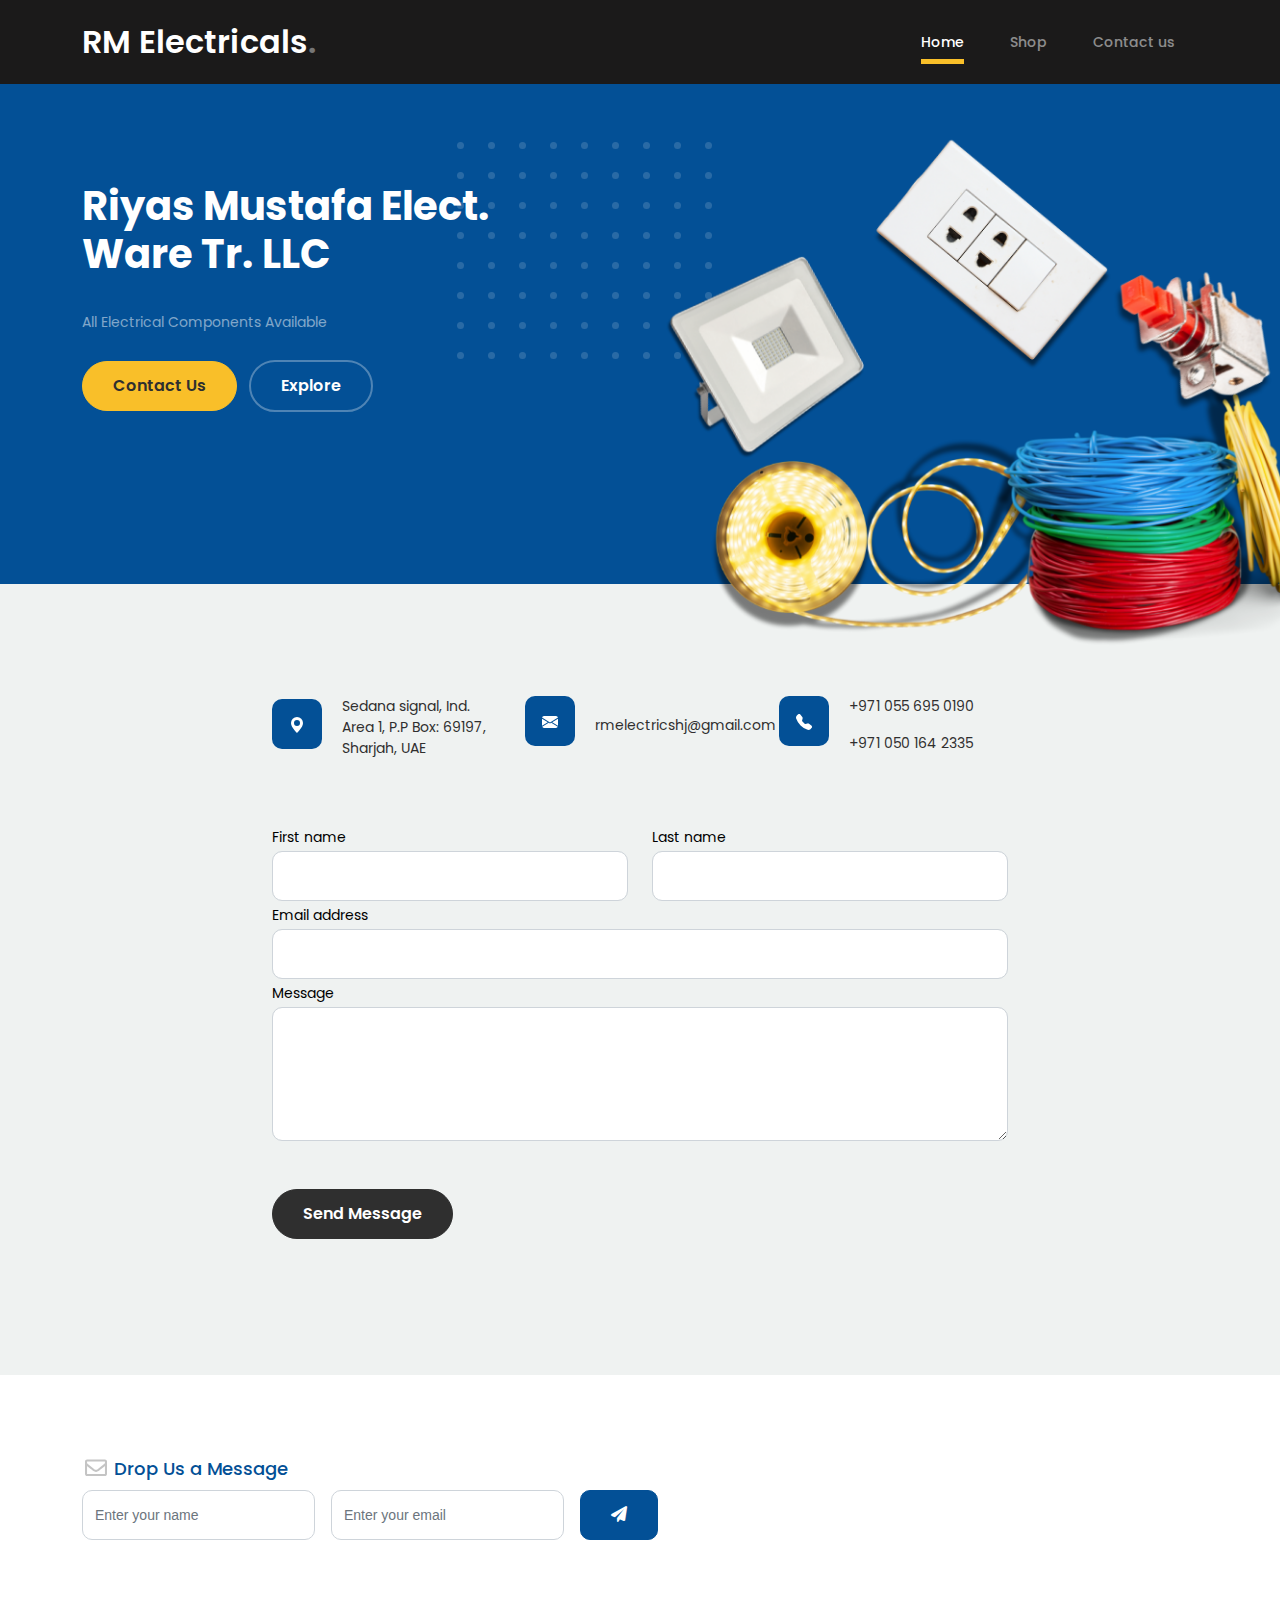
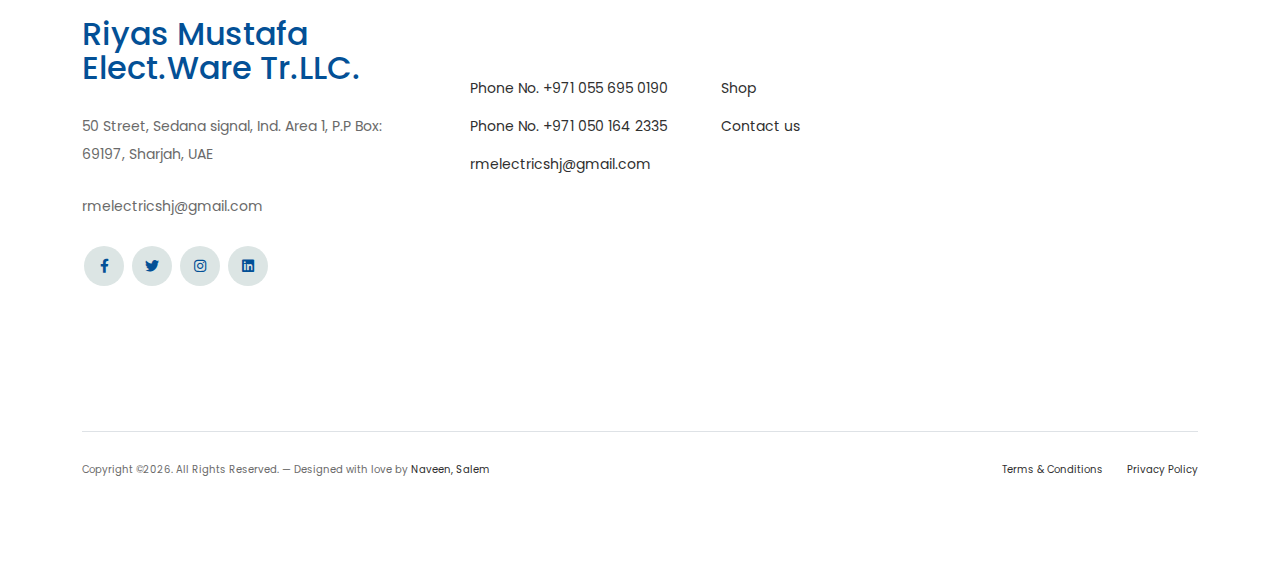
<file: contact.html>
<!doctype html>
<html lang="en">
<head>
  <meta charset="utf-8">
  <meta name="viewport" content="width=device-width, initial-scale=1, shrink-to-fit=no">
  <meta name="author" content="Untree.co">
  <link rel="shortcut icon" href="favicon.png">

  <meta name="description" content="" />
  <meta name="keywords" content="bootstrap, bootstrap4" />

		<!-- Bootstrap CSS -->
		<link href="css/bootstrap.min.css" rel="stylesheet">
		<link href="https://cdnjs.cloudflare.com/ajax/libs/font-awesome/6.0.0-beta3/css/all.min.css" rel="stylesheet">
		<link href="css/tiny-slider.css" rel="stylesheet">
		<link href="css/style.css" rel="stylesheet">
		<title>Furni Free Bootstrap 5 Template for Furniture and Interior Design Websites by Untree.co </title>
	</head>

	<body>

		<!-- Start Header/Navigation -->
		<nav class="custom-navbar navbar navbar navbar-expand-md navbar-dark bg-dark" arial-label="Furni navigation bar">

			<div class="container">
				<a class="navbar-brand" href="index.html">RM Electricals<span>.</span></a>

				<button class="navbar-toggler" type="button" data-bs-toggle="collapse" data-bs-target="#navbarsFurni" aria-controls="navbarsFurni" aria-expanded="false" aria-label="Toggle navigation">
					<span class="navbar-toggler-icon"></span>
				</button>

				<div class="collapse navbar-collapse" id="navbarsFurni">
					<ul class="custom-navbar-nav navbar-nav ms-auto mb-2 mb-md-0">
						<li class="nav-item active">
							<a class="nav-link" href="index.html">Home</a>
						</li>
						<li><a class="nav-link" href="shop.html">Shop</a></li>
						<!-- <li><a class="nav-link" href="about.html">About us</a></li> -->
						<li><a class="nav-link" href="#contact">Contact us</a></li>
					</ul>
				</div>
			</div>
		</nav>
		<!-- End Header/Navigation -->

		<!-- Start Hero Section -->
			<div class="hero">
				<div class="container">
					<div class="row justify-content-between">
						<div class="col-lg-5">
							<div class="intro-excerpt">
								<h1>Riyas Mustafa <span clsas="d-block">Elect. Ware Tr. LLC</span></h1>
								<p class="mb-4">All Electrical Components Available</p>
								<p><a href="https://wa.me/+971582276119" class="btn btn-secondary me-2">Contact Us</a>
									<a href="shop.html" class="btn btn-white-outline">Explore</a></p>
								<br>

							</div>
						</div>
						<div class="col-lg-7">
							<div class="hero-img-wrap">
								<img src="images/head-bg.png" class="img-fluid">
							</div>
						</div>
					</div>
				</div>
			</div>
		<!-- End Hero Section -->

		
		<!-- Start Contact Form -->
		<div class="untree_co-section">
      <div class="container">

        <div class="block">
          <div class="row justify-content-center">


            <div class="col-md-8 col-lg-8 pb-4">


              <div class="row mb-5">
                <div class="col-lg-4">
				<a href="https://maps.app.goo.gl/f9jQXEPHgm4cVKhy9?g_st=aw" class="custom-a">
                  <div  class="service no-shadow align-items-center link horizontal d-flex active" data-aos="fade-left" data-aos-delay="0">
                    <div class="service-icon color-1 mb-4">
                      <svg xmlns="http://www.w3.org/2000/svg" width="16" height="16" fill="currentColor" class="bi bi-geo-alt-fill" viewBox="0 0 16 16">
                        <path d="M8 16s6-5.686 6-10A6 6 0 0 0 2 6c0 4.314 6 10 6 10zm0-7a3 3 0 1 1 0-6 3 3 0 0 1 0 6z"/>
                      </svg>
                    </div> <!-- /.icon -->
                    <div class="service-contents">
                      <p>Sedana signal, Ind. Area 1, P.P Box: 69197, Sharjah, UAE</p>
                    </div> <!-- /.service-contents-->
                  </div> <!-- /.service -->
				  </a>
                </div>

                <div class="col-lg-4">
					<a href="mailto:rmelectricshj@gmail.com" class="custom-a">
                  <div  class="service no-shadow align-items-center link horizontal d-flex active" data-aos="fade-left" data-aos-delay="0">
                    <div class="service-icon color-1 mb-4">
                      <svg xmlns="http://www.w3.org/2000/svg" width="16" height="16" fill="currentColor" class="bi bi-envelope-fill" viewBox="0 0 16 16">
                        <path d="M.05 3.555A2 2 0 0 1 2 2h12a2 2 0 0 1 1.95 1.555L8 8.414.05 3.555zM0 4.697v7.104l5.803-3.558L0 4.697zM6.761 8.83l-6.57 4.027A2 2 0 0 0 2 14h12a2 2 0 0 0 1.808-1.144l-6.57-4.027L8 9.586l-1.239-.757zm3.436-.586L16 11.801V4.697l-5.803 3.546z"/>
                      </svg>
                    </div> <!-- /.icon -->
                    <div class="service-contents">
                      <p>rmelectricshj@gmail.com</p>
                    </div> <!-- /.service-contents-->
                  </div> <!-- /.service -->
				</a>
                </div>

                <div class="col-lg-4">
					
                  <div  class="service no-shadow align-items-center link horizontal d-flex active" data-aos="fade-left" data-aos-delay="0">
                    <div class="service-icon color-1 mb-4">
                      <svg xmlns="http://www.w3.org/2000/svg" width="16" height="16" fill="currentColor" class="bi bi-telephone-fill" viewBox="0 0 16 16">
                        <path fill-rule="evenodd" d="M1.885.511a1.745 1.745 0 0 1 2.61.163L6.29 2.98c.329.423.445.974.315 1.494l-.547 2.19a.678.678 0 0 0 .178.643l2.457 2.457a.678.678 0 0 0 .644.178l2.189-.547a1.745 1.745 0 0 1 1.494.315l2.306 1.794c.829.645.905 1.87.163 2.611l-1.034 1.034c-.74.74-1.846 1.065-2.877.702a18.634 18.634 0 0 1-7.01-4.42 18.634 18.634 0 0 1-4.42-7.009c-.362-1.03-.037-2.137.703-2.877L1.885.511z"/>
                      </svg>
                    </div> <!-- /.icon -->
                    <div class="service-contents">
                      <a href="tel:+9710556950190" class="custom-a"><p>+971 055 695 0190</p></a>
                      <a href="tel:+9710556950190" class="custom-a"><p>+971 050 164 2335</p></a>
                    </div> <!-- /.service-contents-->
                  </div> <!-- /.service -->
				  
                </div>
              </div>

              <form>
                <div class="row">
                  <div class="col-6">
                    <div class="form-group">
                      <label class="text-black" for="fname">First name</label>
                      <input type="text" class="form-control" id="fname">
                    </div>
                  </div>
                  <div class="col-6">
                    <div class="form-group">
                      <label class="text-black" for="lname">Last name</label>
                      <input type="text" class="form-control" id="lname">
                    </div>
                  </div>
                </div>
                <div class="form-group">
                  <label class="text-black" for="email">Email address</label>
                  <input type="email" class="form-control" id="email">
                </div>

                <div class="form-group mb-5">
                  <label class="text-black" for="message">Message</label>
                  <textarea name="" class="form-control" id="message" cols="30" rows="5"></textarea>
                </div>

                <button type="submit" class="btn btn-primary-hover-outline">Send Message</button>
              </form>

            </div>

          </div>

        </div>

      </div>


    </div>
  </div>

  <!-- End Contact Form -->

		

		<!-- Start Footer Section -->
		<footer class="footer-section" id="contact">
			<div class="container relative">
				<div class="row">
					<div class="col-lg-8">
						<div class="subscription-form">
							<h3 class="d-flex align-items-center"><span class="me-1"><img src="images/envelope-outline.svg" alt="Image" class="img-fluid"></span><span>Drop Us a Message</span></h3>

							<form action="#" class="row g-3">
								<div class="col-auto">
									<input type="text" class="form-control" placeholder="Enter your name">
								</div>
								<div class="col-auto">
									<input type="email" class="form-control" placeholder="Enter your email">
								</div>
								<div class="col-auto">
									<button class="btn btn-primary">
										<span class="fa fa-paper-plane"></span>
									</button>
								</div>
							</form>

						</div>
					</div>
				</div>

				<div class="row g-5 mb-5">
					<div class="col-lg-4">
						<div class="mb-4 footer-logo-wrap"><a href="#" class="footer-logo">Riyas Mustafa Elect.Ware Tr.LLC<span>.</span></a></div>
						<p class="mb-4">50 Street, Sedana signal, Ind. Area 1, P.P Box: 69197, Sharjah, UAE</p>
						<p class="mb-4">rmelectricshj@gmail.com</p>

						<ul class="list-unstyled custom-social">
							<li><a href="#"><span class="fa fa-brands fa-facebook-f"></span></a></li>
							<li><a href="#"><span class="fa fa-brands fa-twitter"></span></a></li>
							<li><a href="#"><span class="fa fa-brands fa-instagram"></span></a></li>
							<li><a href="#"><span class="fa fa-brands fa-linkedin"></span></a></li>
						</ul>
					</div>

					<div class="col-lg-8 ">
						<div class="row links-wrap ">
							<div class="col-8 col-sm-6 col-md-4 ">
								<ul class="list-unstyled">
									<li><a href="tel:+9710556950190" class="no-wrap">Phone No. +971 055 695 0190 </a></li>
									<li><a href="tel:+971501642335" class="text-nowrap">Phone No. +971 050 164 2335</a></li>
									<li><a href="mailto:rmelectricshj@gmail.com">rmelectricshj@gmail.com</a></li>
								</ul>
							</div>

							<div class="col-4 col-sm-6 col-md-2">
								<ul class="list-unstyled">
									<li><a href="shop.html">Shop</a></li>
									<li><a href="contact.html">Contact us</a></li>
								</ul>
							</div>

							<div class="col-12 col-sm-6 col-md-6 ">
								<iframe src="https://www.google.com/maps/embed?pb=!1m17!1m12!1m3!1d1070.8925361301467!2d55.39130987880715!3d25.319198088221984!2m3!1f0!2f0!3f0!3m2!1i1024!2i768!4f13.1!3m2!1m1!2zMjXCsDE5JzA5LjUiTiA1NcKwMjMnMzEuNiJF!5e1!3m2!1sen!2sin!4v1753952361650!5m2!1sen!2sin" width="400" height="300" style="border:0;" allowfullscreen="" loading="lazy" referrerpolicy="no-referrer-when-downgrade"></iframe>
							</div>

						</div>
					</div>

				</div>

				<div class="border-top copyright">
					<div class="row pt-4">
						<div class="col-lg-6">
							<p class="mb-2 text-center text-lg-start">Copyright &copy;<script>document.write(new Date().getFullYear());</script>. All Rights Reserved. &mdash; Designed with love by <a href="https://www.instagram.com/shadow_knight.__?igsh=MW9rZHJuamFzbmVncA==">Naveen, Salem</a> 
            </p>
						</div>

						<div class="col-lg-6 text-center text-lg-end">
							<ul class="list-unstyled d-inline-flex ms-auto">
								<li class="me-4"><a href="#">Terms &amp; Conditions</a></li>
								<li><a href="#">Privacy Policy</a></li>
							</ul>
						</div>

					</div>
				</div>

			</div>
		</footer>
		<!-- End Footer Section -->	


		<script src="js/bootstrap.bundle.min.js"></script>
		<script src="js/tiny-slider.js"></script>
		<script src="js/custom.js"></script>
	</body>

</html>
</file>
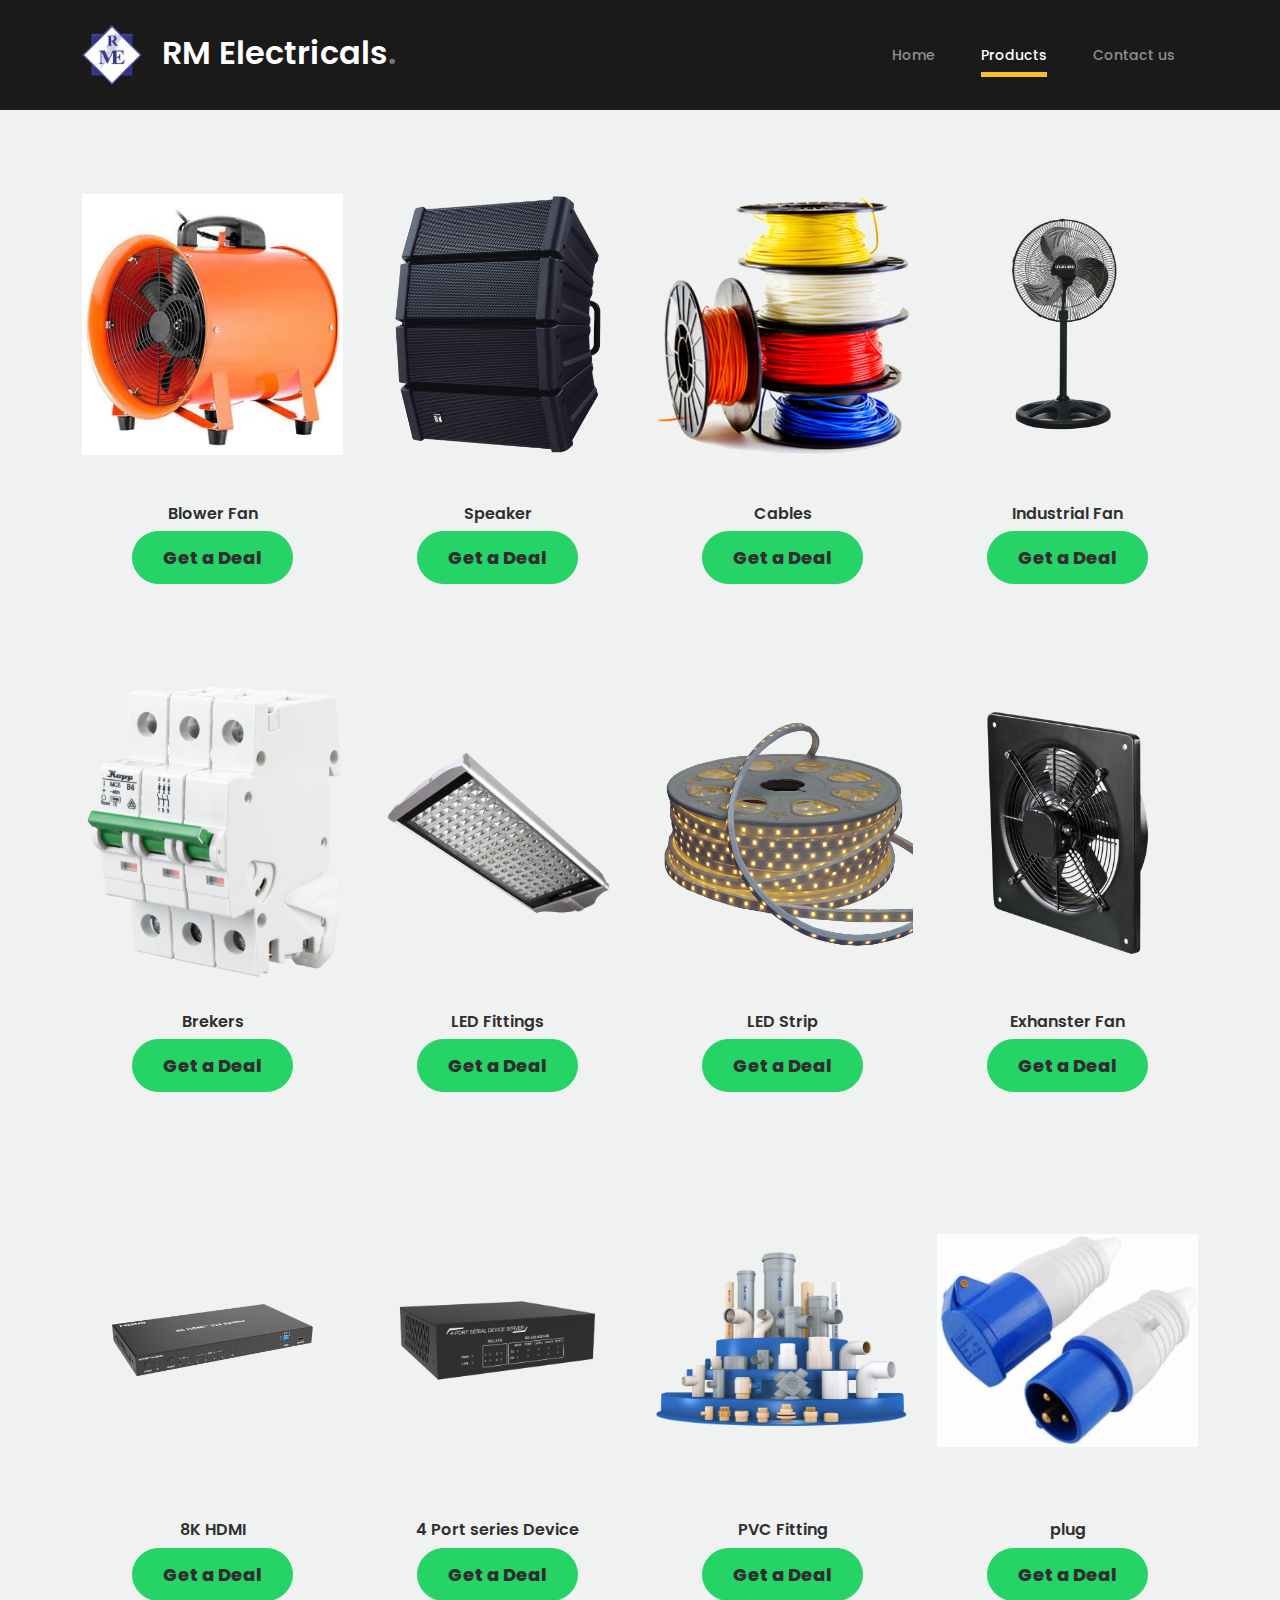
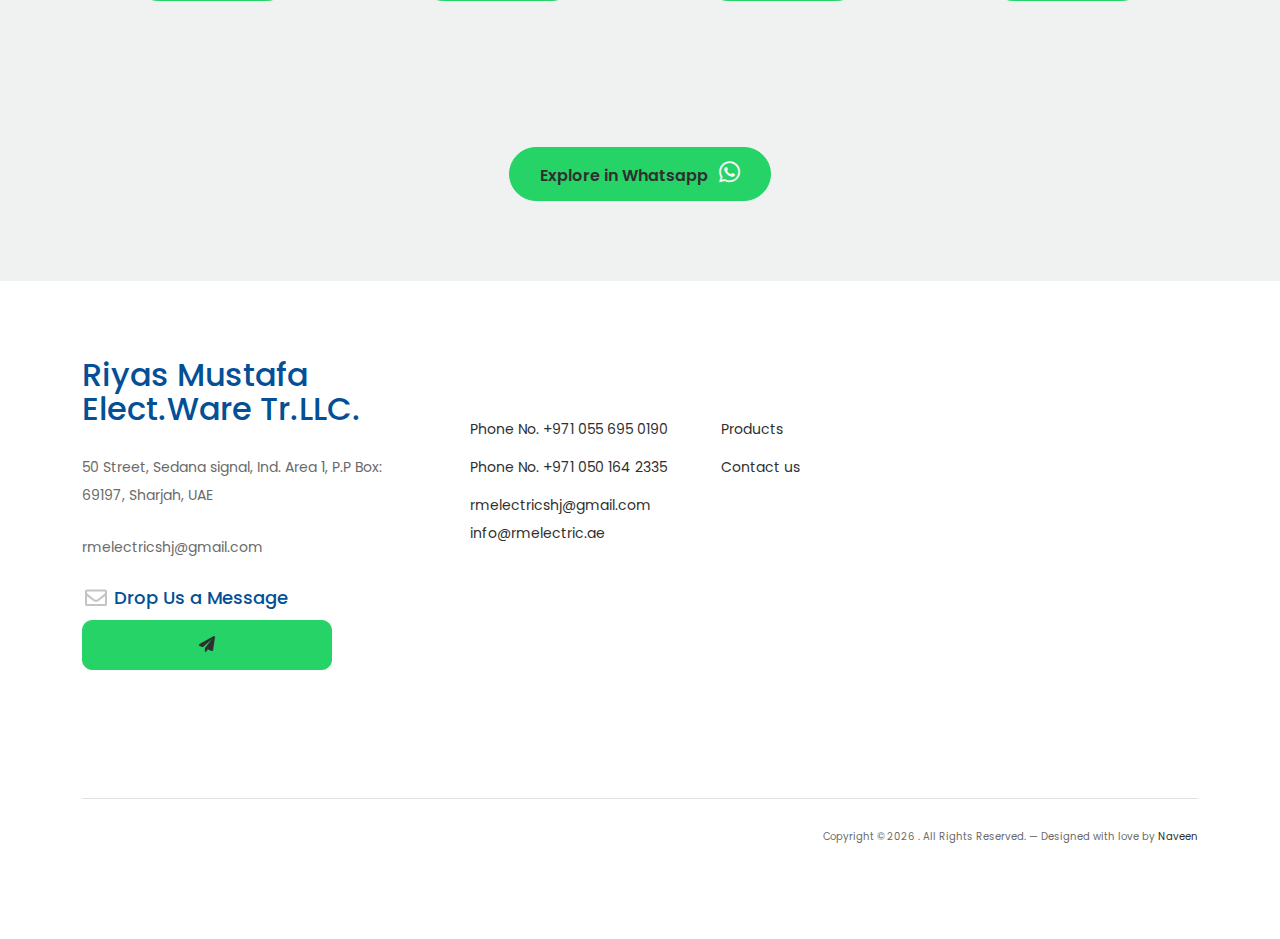
<file: shop.html>
<!DOCTYPE html>
<html lang="en">
  <head>
    <meta charset="utf-8" />
    <meta
      name="viewport"
      content="width=device-width, initial-scale=1, shrink-to-fit=no"
    />
    <meta name="author" content="Untree.co" />
    <link rel="shortcut icon" href="favicon.png" />

    <meta name="description" content="" />
    <meta name="keywords" content="bootstrap, bootstrap4" />

    <!-- Bootstrap CSS -->
    <link href="css/bootstrap.min.css" rel="stylesheet" />
    <link
      href="https://cdnjs.cloudflare.com/ajax/libs/font-awesome/6.0.0-beta3/css/all.min.css"
      rel="stylesheet"
    />
    <link href="css/tiny-slider.css" rel="stylesheet" />
    <link href="css/style.css" rel="stylesheet" />
    <title>Riyas Mustafa Electricals | Shop | Dubai</title>
  </head>

  <body>
    <!-- Start Header/Navigation -->
    <nav
      class="custom-navbar navbar navbar navbar-expand-md navbar-dark bg-dark"
      arial-label="Furni navigation bar"
    >
      <div class="container">
        <a class="navbar-brand" href="index.html"
          ><img src="images/main-logopng.png" class="main-logo" srcset="" />RM
          Electricals<span>.</span></a
        >

        <button
          class="navbar-toggler"
          type="button"
          data-bs-toggle="collapse"
          data-bs-target="#navbarsFurni"
          aria-controls="navbarsFurni"
          aria-expanded="false"
          aria-label="Toggle navigation"
        >
          <span class="navbar-toggler-icon"></span>
        </button>

        <div class="collapse navbar-collapse" id="navbarsFurni">
          <ul class="custom-navbar-nav navbar-nav ms-auto mb-2 mb-md-0">
            <li class="nav-item">
              <a class="nav-link" href="index.html">Home</a>
            </li>
            <li class="active">
              <a class="nav-link" href="shop.html">Products</a>
            </li>
            <li><a class="nav-link" href="#contact">Contact us</a></li>
          </ul>
        </div>
      </div>
    </nav>
    <!-- End Header/Navigation -->

    <!-- Start Hero Section -->
    <!-- <div class="hero pb-2 pt-2">
      <div class="container">
        <div class="row justify-content-between">
          <div class="col-lg-5">
            <div class="intro-excerpt">
              <h1>Products</h1>
            </div>
          </div>
          <div class="col-lg-7"></div>
        </div>
      </div>
    </div> -->
    <!-- End Hero Section -->

    <div class="untree_co-section product-section before-footer-section">
      <div class="container">
        <div class="row">
          <!-- Start Column 1 -->
          <div class="col-6 col-md-4 col-lg-3 mb-5">
            <a
              class="product-item"
              href="https://wa.me/971524978348?text=Hello%2C%20I%27m%20interested%20in%20your%20products.%20Please%20share%20more%20details."
            >
              <img
                src="images/product/31sBGdke9gL.jpg"
                class="img-fluid product-thumbnail short"
              />
              <h3 class="product-title">Blower Fan</h3>
              <strong class="product-price btn btn-green">Get a Deal</strong>

              <span class="icon-cross">
                <img src="images/whatsapp.png" class="img-fluid" />
              </span>
            </a>
          </div>
          <!-- End Column 1 -->

          <!-- Start Column 2 -->
          <div class="col-6 col-md-4 col-lg-3 mb-5">
            <a
              class="product-item"
              href="https://wa.me/971524978348?text=Hello%2C%20I%27m%20interested%20in%20your%20products.%20Please%20share%20more%20details."
            >
              <img
                src="images/product/Speaker.png"
                class="img-fluid product-thumbnail short short"
              />
              <h3 class="product-title">Speaker</h3>
              <strong class="product-price btn btn-green">Get a Deal</strong>

              <span class="icon-cross">
                <img src="images/whatsapp.png" class="img-fluid" />
              </span>
            </a>
          </div>
          <!-- End Column 2 -->

          <!-- Start Column 3 -->
          <div class="col-6 col-md-4 col-lg-3 mb-5">
            <a
              class="product-item"
              href="https://wa.me/971524978348?text=Hello%2C%20I%27m%20interested%20in%20your%20products.%20Please%20share%20more%20details."
            >
              <img
                src="images/product/cables.png"
                class="img-fluid product-thumbnail short"
              />
              <h3 class="product-title">Cables</h3>
              <strong class="product-price btn btn-green">Get a Deal</strong>

              <span class="icon-cross">
                <img src="images/whatsapp.png" class="img-fluid" />
              </span>
            </a>
          </div>
          <!-- End Column 3 -->

          <!-- Start Column 4 -->
          <div class="col-6 col-md-4 col-lg-3 mb-5">
            <a
              class="product-item"
              href="https://wa.me/971524978348?text=Hello%2C%20I%27m%20interested%20in%20your%20products.%20Please%20share%20more%20details."
            >
              <img
                src="images/product/industrial-fan.png"
                class="img-fluid product-thumbnail short"
              />
              <h3 class="product-title">Industrial Fan</h3>
              <strong class="product-price btn btn-green">Get a Deal</strong>

              <span class="icon-cross">
                <img src="images/whatsapp.png" class="img-fluid" />
              </span>
            </a>
          </div>
          <!-- End Column 4 -->

          <!-- Start Column 1 -->
          <div class="col-6 col-md-4 col-lg-3 mb-5">
            <a
              class="product-item"
              href="https://wa.me/971524978348?text=Hello%2C%20I%27m%20interested%20in%20your%20products.%20Please%20share%20more%20details."
            >
              <img
                src="images/product/brekers.png"
                class="img-fluid product-thumbnail short"
              />
              <h3 class="product-title">Brekers</h3>
              <strong class="product-price btn btn-green">Get a Deal</strong>

              <span class="icon-cross">
                <img src="images/whatsapp.png" class="img-fluid" />
              </span>
            </a>
          </div>
          <!-- End Column 1 -->

          <!-- Start Column 2 -->
          <div class="col-6 col-md-4 col-lg-3 mb-5">
            <a
              class="product-item"
              href="https://wa.me/971524978348?text=Hello%2C%20I%27m%20interested%20in%20your%20products.%20Please%20share%20more%20details."
            >
              <img
                src="images/product/LED-fittings.png"
                class="img-fluid product-thumbnail short"
              />
              <h3 class="product-title">LED Fittings</h3>
              <strong class="product-price btn btn-green">Get a Deal</strong>

              <span class="icon-cross">
                <img src="images/whatsapp.png" class="img-fluid" />
              </span>
            </a>
          </div>
          <!-- End Column 2 -->

          <!-- Start Column 3 -->
          <div class="col-6 col-md-4 col-lg-3 mb-5">
            <a
              class="product-item"
              href="https://wa.me/971524978348?text=Hello%2C%20I%27m%20interested%20in%20your%20products.%20Please%20share%20more%20details."
            >
              <img
                src="images/product/led-strip.png"
                class="img-fluid product-thumbnail short"
              />
              <h3 class="product-title">LED Strip</h3>
              <strong class="product-price btn btn-green">Get a Deal</strong>

              <span class="icon-cross">
                <img src="images/whatsapp.png" class="img-fluid" />
              </span>
            </a>
          </div>
          <!-- End Column 3 -->

          <!-- Start Column 4 -->
          <div class="col-6 col-md-4 col-lg-3 mb-5">
            <a
              class="product-item"
              href="https://wa.me/971524978348?text=Hello%2C%20I%27m%20interested%20in%20your%20products.%20Please%20share%20more%20details."
            >
              <img
                src="images/product/exhaster-fan.png"
                class="img-fluid product-thumbnail short"
              />
              <h3 class="product-title">Exhanster Fan</h3>
              <strong class="product-price btn btn-green">Get a Deal</strong>

              <span class="icon-cross">
                <img src="images/whatsapp.png" class="img-fluid" />
              </span>
            </a>
          </div>
          <!-- End Column 4 -->

          <!-- Start Column 1 -->
          <div class="col-6 col-md-4 col-lg-3 mb-5">
            <a
              class="product-item"
              href="https://wa.me/971524978348?text=Hello%2C%20I%27m%20interested%20in%20your%20products.%20Please%20share%20more%20details."
            >
              <img
                src="images/product/8k-hdmi.png"
                class="img-fluid product-thumbnail short"
              />
              <h3 class="product-title">8K HDMI</h3>
              <strong class="product-price btn btn-green">Get a Deal</strong>

              <span class="icon-cross">
                <img src="images/whatsapp.png" class="img-fluid" />
              </span>
            </a>
          </div>
          <!-- End Column 1 -->

          <!-- Start Column 2 -->
          <div class="col-6 col-md-4 col-lg-3 mb-5">
            <a
              class="product-item"
              href="https://wa.me/971524978348?text=Hello%2C%20I%27m%20interested%20in%20your%20products.%20Please%20share%20more%20details."
            >
              <img
                src="images/product/4-port-service.png"
                class="img-fluid product-thumbnail short"
              />
              <h3 class="product-title">4 Port series Device</h3>
              <strong class="product-price btn btn-green">Get a Deal</strong>

              <span class="icon-cross">
                <img src="images/whatsapp.png" class="img-fluid" />
              </span>
            </a>
          </div>
          <!-- End Column 2 -->

          <!-- Start Column 3 -->
          <div class="col-6 col-md-4 col-lg-3 mb-5">
            <a
              class="product-item"
              href="https://wa.me/971524978348?text=Hello%2C%20I%27m%20interested%20in%20your%20products.%20Please%20share%20more%20details."
            >
              <img
                src="images/product/pvc-fitting.png"
                class="img-fluid product-thumbnail short"
              />
              <h3 class="product-title">PVC Fitting</h3>
              <strong class="product-price btn btn-green">Get a Deal</strong>

              <span class="icon-cross">
                <img src="images/whatsapp.png" class="img-fluid" />
              </span>
            </a>
          </div>
          <!-- End Column 3 -->

          <!-- Start Column 4 -->
          <div class="col-6 col-md-4 col-lg-3 mb-5">
            <a
              class="product-item"
              href="https://wa.me/971524978348?text=Hello%2C%20I%27m%20interested%20in%20your%20products.%20Please%20share%20more%20details."
            >
              <img
                src="images/product/41mV8KS-ouL.jpg"
                class="img-fluid product-thumbnail short"
              />
              <h3 class="product-title">plug</h3>
              <strong class="product-price btn btn-green">Get a Deal</strong>

              <span class="icon-cross">
                <img src="images/whatsapp.png" class="img-fluid" />
              </span>
            </a>
          </div>
          <!-- End Column 4 -->

          <div class="d-flex justify-content-center text-center mt-md-5">
            <div class="row">
              <div class="col-md-6 col-lg-6 mb-3 mb-lg-0">
                <p>
                  <a
                    href="https://wa.me/971524978348?text=Hello%2C%20I%27m%20interested%20in%20your%20products.%20Please%20share%20more%20details."
                    target="_blank"
                    class="btn btn-green no-wrap"
                    >Explore in Whatsapp <i class="fa-brands fa-whatsapp wa"></i
                  ></a>
                </p>
              </div>
            </div>
          </div>
        </div>
      </div>
    </div>

    <!-- Start Footer Section -->
    <footer class="footer-section pb-7" id="contact">
      <div class="container relative">
        <div class="row g-5 mb-5">
          <div class="col-lg-4">
            <div class="mb-4 footer-logo-wrap">
              <a href="#" class="footer-logo"
                >Riyas Mustafa Elect.Ware Tr.LLC<span>.</span></a
              >
            </div>
            <p class="mb-4">
              50 Street, Sedana signal, Ind. Area 1, P.P Box: 69197, Sharjah,
              UAE
            </p>
            <p class="mb-4">rmelectricshj@gmail.com</p>
            <div class="subscription-form">
              <h3 class="d-flex align-items-center">
                <span class="me-1"
                  ><img
                    src="images/envelope-outline.svg"
                    alt="Image"
                    class="img-fluid" /></span
                ><span>Drop Us a Message</span>
              </h3>

              <div class="col-auto">
                <a
                  href="https://wa.me/971524978348?text=Hello%2C%20I%27m%20interested%20in%20your%20products.%20Please%20share%20more%20details."
                  target="_blank"
                  class="btn btn-green"
                  style="width: 250px"
                >
                  <span class="fa fa-paper-plane"></span>
                </a>
              </div>
            </div>
          </div>

          <div class="col-lg-8">
            <div class="row links-wrap">
              <div class="col-8 col-sm-6 col-md-4">
                <ul class="list-unstyled">
                  <li>
                    <a href="tel:+9710556950190" class="no-wrap"
                      >Phone No. +971 055 695 0190
                    </a>
                  </li>
                  <li>
                    <a href="tel:+971501642335" class="text-nowrap"
                      >Phone No. +971 050 164 2335</a
                    >
                  </li>
                  <li>
                    <a href="mailto:rmelectricshj@gmail.com"
                      >rmelectricshj@gmail.com</a
                    >
                    <a href="mailto:info@rmelectric.ae">info@rmelectric.ae</a>
                  </li>
                </ul>
              </div>

              <div class="col-4 col-sm-6 col-md-2">
                <ul class="list-unstyled">
                  <li><a href="shop.html">Products</a></li>
                  <li><a href="contact.html">Contact us</a></li>
                </ul>
              </div>

              <div class="col-12 col-sm-6 col-md-6">
                <iframe
                  src="https://www.google.com/maps/embed?pb=!1m18!1m12!1m3!1d3606.549075261906!2d55.3991554!3d25.319349900000002!2m3!1f0!2f0!3f0!3m2!1i1024!2i768!4f13.1!3m3!1m2!1s0x3e5f5ed064e30ecd%3A0x589f6790e040f936!2sRIYAS%20MUSTAFA%20ELECTRICAL!5e0!3m2!1sen!2sin!4v1754072563683!5m2!1sen!2sin"
                  width="400"
                  height="300"
                  style="border: 0"
                  allowfullscreen=""
                  loading="lazy"
                  referrerpolicy="no-referrer-when-downgrade"
                ></iframe>
              </div>
            </div>
          </div>
        </div>

        <div class="border-top copyright">
          <div class="row pt-4">
            <div class="col-lg-6"></div>
            <div class="col-lg-6">
              <p class="mb-2 text-end text-lg-end">
                Copyright &copy;
                <script>
                  document.write(new Date().getFullYear());
                </script>
                . All Rights Reserved. &mdash; Designed with love by
                <a
                  href="https://www.instagram.com/shadow_knight.__?igsh=MW9rZHJuamFzbmVncA=="
                  >Naveen</a
                >
              </p>
            </div>
          </div>
        </div>
      </div>
    </footer>
    <!-- End Footer Section -->
    <script src="js/bootstrap.bundle.min.js"></script>
    <script src="js/tiny-slider.js"></script>
    <script src="js/custom.js"></script>
  </body>
</html>
</file>
<file: css/tiny-slider.css>
.tns-outer{padding:0 !important}.tns-outer [hidden]{display:none !important}.tns-outer [aria-controls],.tns-outer [data-action]{cursor:pointer}.tns-slider{-webkit-transition:all 0s;-moz-transition:all 0s;transition:all 0s}.tns-slider>.tns-item{-webkit-box-sizing:border-box;-moz-box-sizing:border-box;box-sizing:border-box}.tns-horizontal.tns-subpixel{white-space:nowrap}.tns-horizontal.tns-subpixel>.tns-item{display:inline-block;vertical-align:top;white-space:normal}.tns-horizontal.tns-no-subpixel:after{content:'';display:table;clear:both}.tns-horizontal.tns-no-subpixel>.tns-item{float:left}.tns-horizontal.tns-carousel.tns-no-subpixel>.tns-item{margin-right:-100%}.tns-no-calc{position:relative;left:0}.tns-gallery{position:relative;left:0;min-height:1px}.tns-gallery>.tns-item{position:absolute;left:-100%;-webkit-transition:transform 0s, opacity 0s;-moz-transition:transform 0s, opacity 0s;transition:transform 0s, opacity 0s}.tns-gallery>.tns-slide-active{position:relative;left:auto !important}.tns-gallery>.tns-moving{-webkit-transition:all 0.25s;-moz-transition:all 0.25s;transition:all 0.25s}.tns-autowidth{display:inline-block}.tns-lazy-img{-webkit-transition:opacity 0.6s;-moz-transition:opacity 0.6s;transition:opacity 0.6s;opacity:0.6}.tns-lazy-img.tns-complete{opacity:1}.tns-ah{-webkit-transition:height 0s;-moz-transition:height 0s;transition:height 0s}.tns-ovh{overflow:hidden}.tns-visually-hidden{position:absolute;left:-10000em}.tns-transparent{opacity:0;visibility:hidden}.tns-fadeIn{opacity:1;filter:alpha(opacity=100);z-index:0}.tns-normal,.tns-fadeOut{opacity:0;filter:alpha(opacity=0);z-index:-1}.tns-vpfix{white-space:nowrap}.tns-vpfix>div,.tns-vpfix>li{display:inline-block}.tns-t-subp2{margin:0 auto;width:310px;position:relative;height:10px;overflow:hidden}.tns-t-ct{width:2333.3333333%;width:-webkit-calc(100% * 70 / 3);width:-moz-calc(100% * 70 / 3);width:calc(100% * 70 / 3);position:absolute;right:0}.tns-t-ct:after{content:'';display:table;clear:both}.tns-t-ct>div{width:1.4285714%;width:-webkit-calc(100% / 70);width:-moz-calc(100% / 70);width:calc(100% / 70);height:10px;float:left}

/*# sourceMappingURL=sourcemaps/tiny-slider.css.map */
</file>
<file: css/style.css>
@import url("https://fonts.googleapis.com/css2?family=Poppins:wght@400;500;600;700;800&display=swap");
body {
  overflow-x: hidden;
  position: relative;
}

body {
  font-family: "Poppins", sans-serif;
  font-weight: 400;
  line-height: 28px;
  color: #6a6a6a;
  font-size: 14px;
  background-color: #eff2f1;
}

a {
  text-decoration: none;
  -webkit-transition: 0.3s all ease;
  -o-transition: 0.3s all ease;
  transition: 0.3s all ease;
  color: #2f2f2f;
  text-decoration: underline;
}
a:hover {
  color: #2f2f2f;
  text-decoration: none;
}
a.more {
  font-weight: 600;
}

.custom-navbar {
  background: #1b1a1a !important;
  padding-top: 20px;
  padding-bottom: 20px;
}
.custom-navbar .navbar-brand {
  font-size: 32px;
  font-weight: 600;
}
.custom-navbar .navbar-brand > span {
  opacity: 0.4;
}
.custom-navbar .navbar-toggler {
  border-color: transparent;
}
.custom-navbar .navbar-toggler:active,
.custom-navbar .navbar-toggler:focus {
  -webkit-box-shadow: none;
  box-shadow: none;
  outline: none;
}
@media (min-width: 992px) {
  .custom-navbar .custom-navbar-nav li {
    margin-left: 15px;
    margin-right: 15px;
  }
}
.custom-navbar .custom-navbar-nav li a {
  font-weight: 500;
  color: #ffffff !important;
  opacity: 0.5;
  -webkit-transition: 0.3s all ease;
  -o-transition: 0.3s all ease;
  transition: 0.3s all ease;
  position: relative;
}
@media (min-width: 768px) {
  .custom-navbar .custom-navbar-nav li a:before {
    content: "";
    position: absolute;
    bottom: 0;
    left: 8px;
    right: 8px;
    background: #f9bf29;
    height: 5px;
    opacity: 1;
    visibility: visible;
    width: 0;
    -webkit-transition: 0.15s all ease-out;
    -o-transition: 0.15s all ease-out;
    transition: 0.15s all ease-out;
  }
}
.custom-navbar .custom-navbar-nav li a:hover {
  opacity: 1;
}
.custom-navbar .custom-navbar-nav li a:hover:before {
  width: calc(100% - 16px);
}
.custom-navbar .custom-navbar-nav li.active a {
  opacity: 1;
}
.custom-navbar .custom-navbar-nav li.active a:before {
  width: calc(100% - 16px);
}
.custom-navbar .custom-navbar-cta {
  margin-left: 0 !important;
  -webkit-box-orient: horizontal;
  -webkit-box-direction: normal;
  -ms-flex-direction: row;
  flex-direction: row;
}
@media (min-width: 768px) {
  .custom-navbar .custom-navbar-cta {
    margin-left: 40px !important;
  }
}
.custom-navbar .custom-navbar-cta li {
  margin-left: 0px;
  margin-right: 0px;
}
.custom-navbar .custom-navbar-cta li:first-child {
  margin-right: 20px;
}

.hero {
  background: #035096;
  padding: calc(4rem - 30px) 0 0rem 0;
}
@media (min-width: 768px) {
  .hero {
    padding: calc(4rem - 30px) 0 4rem 0;
  }
}
@media (min-width: 992px) {
  .hero {
    padding: calc(8rem - 30px) 0 8rem 0;
  }
}
.hero .intro-excerpt {
  position: relative;
  z-index: 4;
}
@media (min-width: 992px) {
  .hero .intro-excerpt {
    max-width: 450px;
  }
}
.hero h1 {
  font-weight: 700;
  color: #ffffff;
  margin-bottom: 30px;
}
@media (min-width: 1400px) {
  .hero h1 {
    font-size: 54px;
  }
}
.hero p {
  color: rgba(255, 255, 255, 0.5);
  margin-botom: 30px;
}
.hero .hero-img-wrap {
  position: relative;
}
.hero .hero-img-wrap img {
  position: relative;
  top: 0px;
  right: 0px;
  z-index: 2;
  max-width: 780px;
  left: -20px;
}
@media (min-width: 768px) {
  .hero .hero-img-wrap img {
    right: 0px;
    left: -100px;
  }
}
@media (min-width: 992px) {
  .hero .hero-img-wrap img {
    left: 0px;
    top: -80px;
    position: absolute;
    right: -50px;
  }
}
@media (min-width: 1200px) {
  .hero .hero-img-wrap img {
    left: 0px;
    top: -80px;
    right: -100px;
  }
}
.hero .hero-img-wrap:after {
  content: "";
  position: absolute;
  width: 255px;
  height: 217px;
  background-image: url("../images/dots-light.svg");
  background-size: contain;
  background-repeat: no-repeat;
  left: -100px;
  top: -0px;
}
@media (min-width: 1200px) {
  .hero .hero-img-wrap:after {
    top: -40px;
  }
}

.btn {
  font-weight: 600;
  padding: 12px 30px;
  border-radius: 30px;
  color: #ffffff;
  background: #2f2f2f;
  border-color: #2f2f2f;
}
.btn:hover {
  color: #ffffff;
  background: #222222;
  border-color: #222222;
}
.btn:active,
.btn:focus {
  outline: none !important;
  -webkit-box-shadow: none;
  box-shadow: none;
}
.btn.btn-primary {
  background: #035096;
  border-color: #035096;
}
.btn.btn-primary:hover {
  background: #314d43;
  border-color: #314d43;
}
.btn.btn-secondary {
  color: #2f2f2f;
  background: #f9bf29;
  border-color: #f9bf29;
}
.btn.btn-secondary:hover {
  background: #f8b810;
  border-color: #f8b810;
}
.btn.btn-green {
  color: #2f2f2f;
  background: #25d366;
  border-color: #25d366;
}
.btn.btn-green:hover {
  background: #1aaa4e;
  border-color: #1aaa4e;
}
.btn.btn-white-outline {
  background: transparent;
  border-width: 2px;
  border-color: rgba(255, 255, 255, 0.3);
}
.btn.btn-white-outline:hover {
  border-color: white;
  color: #ffffff;
}

.section-title {
  color: #2f2f2f;
}

.product-section {
  padding: 7rem 0;
}
.product-section .product-item {
  text-align: center;
  text-decoration: none;
  display: block;
  position: relative;
  padding-bottom: 50px;
  cursor: pointer;
}
.product-section .product-item .product-thumbnail {
  margin-bottom: 30px;
  position: relative;
  top: 0;
  -webkit-transition: 0.3s all ease;
  -o-transition: 0.3s all ease;
  transition: 0.3s all ease;
}
.product-section .product-item h3 {
  font-weight: 600;
  font-size: 16px;
}
.product-section .product-item strong {
  font-weight: 800 !important;
  font-size: 18px !important;
}
.product-section .product-item h3,
.product-section .product-item strong {
  color: #2f2f2f;
  text-decoration: none;
}
.product-section .product-item .icon-cross {
  position: absolute;
  width: 35px;
  height: 35px;
  display: inline-block;
  background: #2f2f2f;
  bottom: 15px;
  left: 50%;
  -webkit-transform: translateX(-50%);
  -ms-transform: translateX(-50%);
  transform: translateX(-50%);
  margin-bottom: -17.5px;
  border-radius: 50%;
  opacity: 0;
  visibility: hidden;
  -webkit-transition: 0.3s all ease;
  -o-transition: 0.3s all ease;
  transition: 0.3s all ease;
}
.product-section .product-item .icon-cross img {
  position: absolute;
  left: 50%;
  top: 50%;
  -webkit-transform: translate(-50%, -50%);
  -ms-transform: translate(-50%, -50%);
  transform: translate(-50%, -50%);
}
.product-section .product-item:before {
  bottom: 0;
  left: 0;
  right: 0;
  position: absolute;
  content: "";
  background: #dce5e4;
  height: 0%;
  z-index: -1;
  border-radius: 10px;
  -webkit-transition: 0.3s all ease;
  -o-transition: 0.3s all ease;
  transition: 0.3s all ease;
}
.product-section .product-item:not(.no-anim):hover .product-thumbnail {
  top: -25px;
}
.product-section .product-item:not(.no-anim):hover .icon-cross {
  bottom: 0;
  opacity: 1;
  visibility: visible;
}
.product-section .product-item:not(.no-anim):hover:before {
  height: 70%;
}

.why-choose-section {
  padding: 7rem 0;
}
.why-choose-section .img-wrap {
  position: relative;
}
.why-choose-section .img-wrap:before {
  position: absolute;
  content: "";
  width: 255px;
  height: 217px;
  background-image: url("../images/dots-yellow.svg");
  background-repeat: no-repeat;
  background-size: contain;
  -webkit-transform: translate(-40%, -40%);
  -ms-transform: translate(-40%, -40%);
  transform: translate(-40%, -40%);
  z-index: -1;
}
.why-choose-section .img-wrap img {
  border-radius: 20px;
}

.feature {
  margin-bottom: 30px;
}
.feature .icon {
  display: inline-block;
  position: relative;
  margin-bottom: 20px;
}
.feature .icon:before {
  content: "";
  width: 33px;
  height: 33px;
  position: absolute;
  background: rgba(59, 93, 80, 0.2);
  border-radius: 50%;
  right: -8px;
  bottom: 0;
}
.feature h3 {
  font-size: 14px;
  color: #2f2f2f;
}
.feature p {
  font-size: 14px;
  line-height: 22px;
  color: #6a6a6a;
}

.we-help-section {
  padding: 7rem 0;
}
.we-help-section .imgs-grid {
  display: -ms-grid;
  display: grid;
  -ms-grid-columns: (1fr) [27];
  grid-template-columns: repeat(27, 1fr);
  position: relative;
}
.we-help-section .imgs-grid:before {
  position: absolute;
  content: "";
  width: 255px;
  height: 217px;
  background-image: url("../images/dots-green.svg");
  background-size: contain;
  background-repeat: no-repeat;
  -webkit-transform: translate(-40%, -40%);
  -ms-transform: translate(-40%, -40%);
  transform: translate(-40%, -40%);
  z-index: -1;
}
.we-help-section .imgs-grid .grid {
  position: relative;
}
.we-help-section .imgs-grid .grid img {
  border-radius: 20px;
  max-width: 100%;
}
.we-help-section .imgs-grid .grid.grid-1 {
  -ms-grid-column: 1;
  -ms-grid-column-span: 18;
  grid-column: 1 / span 18;
  -ms-grid-row: 1;
  -ms-grid-row-span: 27;
  grid-row: 1 / span 27;
}
.we-help-section .imgs-grid .grid.grid-2 {
  -ms-grid-column: 19;
  -ms-grid-column-span: 27;
  grid-column: 19 / span 27;
  -ms-grid-row: 1;
  -ms-grid-row-span: 5;
  grid-row: 1 / span 5;
  padding-left: 20px;
}
.we-help-section .imgs-grid .grid.grid-3 {
  -ms-grid-column: 14;
  -ms-grid-column-span: 16;
  grid-column: 14 / span 16;
  -ms-grid-row: 6;
  -ms-grid-row-span: 27;
  grid-row: 6 / span 27;
  padding-top: 20px;
}

.custom-list {
  width: 100%;
}
.custom-list li {
  display: inline-block;
  width: calc(50% - 20px);
  margin-bottom: 12px;
  line-height: 1.5;
  position: relative;
  padding-left: 20px;
}
.custom-list li:before {
  content: "";
  width: 8px;
  height: 8px;
  border-radius: 50%;
  border: 2px solid #035096;
  position: absolute;
  left: 0;
  top: 8px;
}

.popular-product {
  padding: 0 0 7rem 0;
}
.popular-product .product-item-sm h3 {
  font-size: 14px;
  font-weight: 700;
  color: #2f2f2f;
}
.popular-product .product-item-sm a {
  text-decoration: none;
  color: #2f2f2f;
  -webkit-transition: 0.3s all ease;
  -o-transition: 0.3s all ease;
  transition: 0.3s all ease;
}
.popular-product .product-item-sm a:hover {
  color: rgba(47, 47, 47, 0.5);
}
.popular-product .product-item-sm p {
  line-height: 1.4;
  margin-bottom: 10px;
  font-size: 14px;
}
.popular-product .product-item-sm .thumbnail {
  margin-right: 10px;
  -webkit-box-flex: 0;
  -ms-flex: 0 0 120px;
  flex: 0 0 120px;
  position: relative;
}
.popular-product .product-item-sm .thumbnail:before {
  content: "";
  position: absolute;
  border-radius: 20px;
  background: #dce5e4;
  width: 98px;
  height: 98px;
  top: 50%;
  left: 50%;
  -webkit-transform: translate(-50%, -50%);
  -ms-transform: translate(-50%, -50%);
  transform: translate(-50%, -50%);
  z-index: -1;
}

.testimonial-section {
  padding: 3rem 0 7rem 0;
}

.testimonial-slider-wrap {
  position: relative;
}
.testimonial-slider-wrap .tns-inner {
  padding-top: 30px;
}
.testimonial-slider-wrap .item .testimonial-block blockquote {
  font-size: 16px;
}
@media (min-width: 768px) {
  .testimonial-slider-wrap .item .testimonial-block blockquote {
    line-height: 32px;
    font-size: 18px;
  }
}
.testimonial-slider-wrap .item .testimonial-block .author-info .author-pic {
  margin-bottom: 20px;
}
.testimonial-slider-wrap .item .testimonial-block .author-info .author-pic img {
  max-width: 80px;
  border-radius: 50%;
}
.testimonial-slider-wrap .item .testimonial-block .author-info h3 {
  font-size: 14px;
  font-weight: 700;
  color: #2f2f2f;
  margin-bottom: 0;
}
.testimonial-slider-wrap #testimonial-nav {
  position: absolute;
  top: 50%;
  z-index: 99;
  width: 100%;
  display: none;
}
@media (min-width: 768px) {
  .testimonial-slider-wrap #testimonial-nav {
    display: block;
  }
}
.testimonial-slider-wrap #testimonial-nav > span {
  cursor: pointer;
  position: absolute;
  width: 58px;
  height: 58px;
  line-height: 58px;
  border-radius: 50%;
  background: rgba(59, 93, 80, 0.1);
  color: #2f2f2f;
  -webkit-transition: 0.3s all ease;
  -o-transition: 0.3s all ease;
  transition: 0.3s all ease;
}
.testimonial-slider-wrap #testimonial-nav > span:hover {
  background: #035096;
  color: #ffffff;
}
.testimonial-slider-wrap #testimonial-nav .prev {
  left: -10px;
}
.testimonial-slider-wrap #testimonial-nav .next {
  right: 0;
}
.testimonial-slider-wrap .tns-nav {
  position: absolute;
  bottom: -50px;
  left: 50%;
  -webkit-transform: translateX(-50%);
  -ms-transform: translateX(-50%);
  transform: translateX(-50%);
}
.testimonial-slider-wrap .tns-nav button {
  background: none;
  border: none;
  display: inline-block;
  position: relative;
  width: 0 !important;
  height: 7px !important;
  margin: 2px;
}
.testimonial-slider-wrap .tns-nav button:active,
.testimonial-slider-wrap .tns-nav button:focus,
.testimonial-slider-wrap .tns-nav button:hover {
  outline: none;
  -webkit-box-shadow: none;
  box-shadow: none;
  background: none;
}
.testimonial-slider-wrap .tns-nav button:before {
  display: block;
  width: 7px;
  height: 7px;
  left: 0;
  top: 0;
  position: absolute;
  content: "";
  border-radius: 50%;
  -webkit-transition: 0.3s all ease;
  -o-transition: 0.3s all ease;
  transition: 0.3s all ease;
  background-color: #d6d6d6;
}
.testimonial-slider-wrap .tns-nav button:hover:before,
.testimonial-slider-wrap .tns-nav button.tns-nav-active:before {
  background-color: #035096;
}

.before-footer-section {
  padding: 4rem 0 4rem 0 !important;
}

.blog-section {
  padding: 7rem 0 12rem 0;
}
.blog-section .post-entry a {
  text-decoration: none;
}
.blog-section .post-entry .post-thumbnail {
  display: block;
  margin-bottom: 20px;
}
.blog-section .post-entry .post-thumbnail img {
  border-radius: 20px;
  -webkit-transition: 0.3s all ease;
  -o-transition: 0.3s all ease;
  transition: 0.3s all ease;
}
.blog-section .post-entry .post-content-entry {
  padding-left: 15px;
  padding-right: 15px;
}
.blog-section .post-entry .post-content-entry h3 {
  font-size: 16px;
  margin-bottom: 0;
  font-weight: 600;
  margin-bottom: 7px;
}
.blog-section .post-entry .post-content-entry .meta {
  font-size: 14px;
}
.blog-section .post-entry .post-content-entry .meta a {
  font-weight: 600;
}
.blog-section .post-entry:hover .post-thumbnail img,
.blog-section .post-entry:focus .post-thumbnail img {
  opacity: 0.7;
}

.footer-section {
  padding: 80px 0;
  background: #ffffff;
}
.footer-section .relative {
  position: relative;
}
.footer-section a {
  text-decoration: none;
  color: #2f2f2f;
  -webkit-transition: 0.3s all ease;
  -o-transition: 0.3s all ease;
  transition: 0.3s all ease;
}
.footer-section a:hover {
  color: rgba(47, 47, 47, 0.5);
}
.footer-section .subscription-form {
  margin-bottom: 40px;
  position: relative;
  z-index: 2;
  margin-top: 100px;
}
@media (min-width: 992px) {
  .footer-section .subscription-form {
    margin-top: 0px;
    margin-bottom: 80px;
  }
}
.footer-section .subscription-form h3 {
  font-size: 18px;
  font-weight: 500;
  color: #035096;
}
.footer-section .subscription-form .form-control {
  height: 50px;
  border-radius: 10px;
  font-family: "Inter", sans-serif;
}
.footer-section .subscription-form .form-control:active,
.footer-section .subscription-form .form-control:focus {
  outline: none;
  -webkit-box-shadow: none;
  box-shadow: none;
  border-color: #035096;
  -webkit-box-shadow: 0 1px 4px 0 rgba(0, 0, 0, 0.2);
  box-shadow: 0 1px 4px 0 rgba(0, 0, 0, 0.2);
}
.footer-section .subscription-form .form-control::-webkit-input-placeholder {
  font-size: 14px;
}
.footer-section .subscription-form .form-control::-moz-placeholder {
  font-size: 14px;
}
.footer-section .subscription-form .form-control:-ms-input-placeholder {
  font-size: 14px;
}
.footer-section .subscription-form .form-control:-moz-placeholder {
  font-size: 14px;
}
.footer-section .subscription-form .btn {
  border-radius: 10px !important;
}
.footer-section .footer-img {
  position: absolute;
  top: -240px;
  z-index: 1;
  right: 0;
}
.footer-section .footer-img img {
  max-width: 380px;
}
.footer-section .links-wrap {
  margin-top: 0px;
}
@media (min-width: 992px) {
  .footer-section .links-wrap {
    margin-top: 54px;
  }
}
.footer-section .links-wrap ul li {
  margin-bottom: 10px;
}
.footer-section .footer-logo-wrap .footer-logo {
  font-size: 32px;
  font-weight: 500;
  text-decoration: none;
  color: #035096;
}
.footer-section .custom-social li {
  margin: 2px;
  display: inline-block;
}
.footer-section .custom-social li a {
  width: 40px;
  height: 40px;
  text-align: center;
  line-height: 40px;
  display: inline-block;
  background: #dce5e4;
  color: #035096;
  border-radius: 50%;
}
.footer-section .custom-social li a:hover {
  background: #035096;
  color: #ffffff;
}
.footer-section .border-top {
  border-color: #dce5e4;
}
.footer-section .border-top.copyright {
  font-size: 10px !important;
}

.untree_co-section {
  padding: 7rem 0;
}

.form-control {
  height: 50px;
  border-radius: 10px;
  font-family: "Inter", sans-serif;
}
.form-control:active,
.form-control:focus {
  outline: none;
  -webkit-box-shadow: none;
  box-shadow: none;
  border-color: #035096;
  -webkit-box-shadow: 0 1px 4px 0 rgba(0, 0, 0, 0.2);
  box-shadow: 0 1px 4px 0 rgba(0, 0, 0, 0.2);
}
.form-control::-webkit-input-placeholder {
  font-size: 14px;
}
.form-control::-moz-placeholder {
  font-size: 14px;
}
.form-control:-ms-input-placeholder {
  font-size: 14px;
}
.form-control:-moz-placeholder {
  font-size: 14px;
}

.service {
  line-height: 1.5;
}
.service .service-icon {
  border-radius: 10px;
  -webkit-box-flex: 0;
  -ms-flex: 0 0 50px;
  flex: 0 0 50px;
  height: 50px;
  line-height: 50px;
  text-align: center;
  background: #035096;
  margin-right: 20px;
  color: #ffffff;
}

textarea {
  height: auto !important;
}

.site-blocks-table {
  overflow: auto;
}
.site-blocks-table .product-thumbnail {
  width: 200px;
}
.site-blocks-table .btn {
  padding: 2px 10px;
}
.site-blocks-table thead th {
  padding: 30px;
  text-align: center;
  border-width: 0px !important;
  vertical-align: middle;
  color: rgba(0, 0, 0, 0.8);
  font-size: 18px;
}
.site-blocks-table td {
  padding: 20px;
  text-align: center;
  vertical-align: middle;
  color: rgba(0, 0, 0, 0.8);
}
.site-blocks-table tbody tr:first-child td {
  border-top: 1px solid #035096 !important;
}
.site-blocks-table .btn {
  background: none !important;
  color: #000000;
  border: none;
  height: auto !important;
}

.site-block-order-table th {
  border-top: none !important;
  border-bottom-width: 1px !important;
}

.site-block-order-table td,
.site-block-order-table th {
  color: #000000;
}

.couponcode-wrap input {
  border-radius: 10px !important;
}

.text-primary {
  color: #035096 !important;
}

.thankyou-icon {
  position: relative;
  color: #035096;
}
.thankyou-icon:before {
  position: absolute;
  content: "";
  width: 50px;
  height: 50px;
  border-radius: 50%;
  background: rgba(59, 93, 80, 0.2);
}

.wa {
  color: whitesmoke;
  font-size: 1.5rem;
  margin-left: 0.4rem;
}

.icon-cross {
  position: absolute;
  width: 35px;
  height: 35px;
  display: inline-block;
  background: #2f2f2f;
  bottom: 15px;
  left: 20%;
  -webkit-transform: translateX(-50%);
  -ms-transform: translateX(-50%);
  transform: translateX(-50%);
  margin-bottom: -17.5px;
  border-radius: 50%;
  opacity: 0;
  visibility: hidden;
  -webkit-transition: 0.3s all ease;
  -o-transition: 0.3s all ease;
  transition: 0.3s all ease;
}
.product-thumbnail {
  height: 300px;
  object-fit: contain;
  margin-bottom: 10px;
}

.sm-product {
  height: 120px;
  width: 130px;
  object-fit: contain;
  display: block;
  justify-content: center;
  align-items: center;
}

.footer-img {
  height: 571px;
  width: 300px;
  object-fit: contain;
  display: block;
  justify-content: center;
  align-items: center;
}

.no-wrap {
  white-space: nowrap;
}
.custom-a {
  text-decoration: none;
}
.custom-a:hover {
  font-weight: 200;
  font-size: 15px;
}

.main-logo {
  height: 60px;
  width: 60px;
  margin-right: 20px;
  object-fit: contain;
}

@media (max-width: 768px) {
  iframe {
    align-items: center;
    margin-left: 2.5rem;
    margin-top: 2rem;
    border: 0;
    width: 250px;
    height: 250px;
    display: block;
  }
  .hero-img-wrap img {
    max-width: 20%;
    height: auto;
    display: none;
    overflow-x: hidden;
  }

  .main-logo {
    height: 50px;
    width: 50px;
    margin-right: 15px;
  }
  .navbar-brand {
    margin-right: 0;
    font-size: 24px !important;
  }
  .short {
    max-height: 100px;
    object-fit: contain;
  }
  .section-title {
    padding-top: 40px;
  }
  .brand-mobile {
    padding-top: 10px;
    padding-bottom: 50px;
  }
  .subscription-form {
    margin-top: 40px !important;
  }
  .our-service-m {
    margin-top: 1rem !important;
  }
  .popular-product {
    padding-bottom: 4rem !important;
  }
  .card-h {
    height: auto !important;
  }
}

.btn-blue {
  color: #fffdfd;
  background: #3554f0;
  border-color: #3554f0;
}
.btn.btn-blue:hover {
  background: #0e3ae8;
  border-color: #0e3ae8;
}

.short-service {
  max-height: 180px;
  object-fit: contain;
}

.no-anim {
  height: 150px;
}

.card-img-top {
  padding-bottom: 15px !important;
  height: 200px;
  object-fit: cover;
  width: 100%;
}
.size {
  width: 60px;
  height: 60px;
  margin: 15px;
  margin-bottom: 30px;
}

.card-text {
  font-size: small;
  margin: 30px 0 30px 0;
}

.card-h {
  height: 560px;
  border-radius: 20px !important;
  overflow: hidden;
}
</file>
